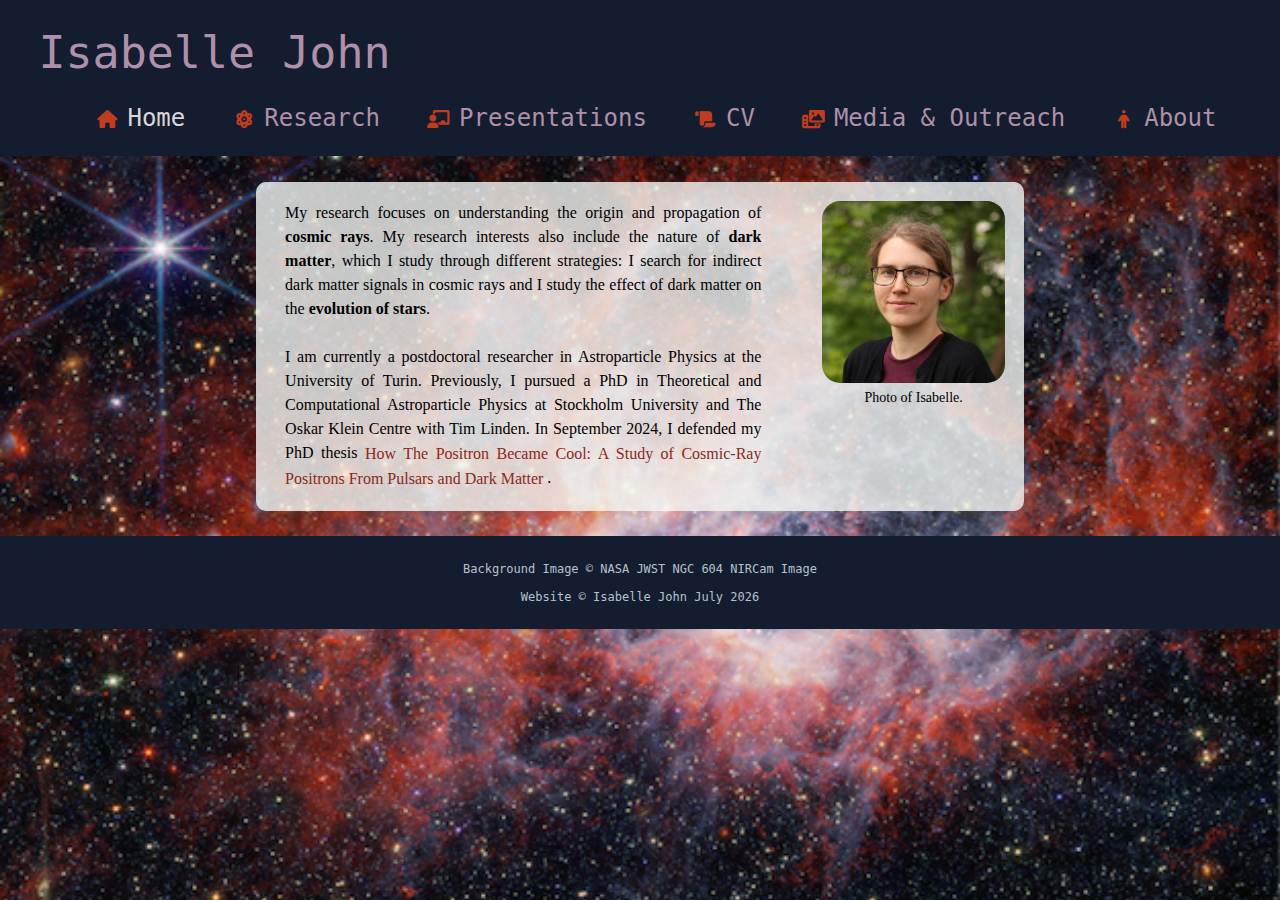
<file: index.html>
<!DOCTYPE html>
<html lang="en">

<head>
    <!-- Google tag (gtag.js) -->
    <script async src="https://www.googletagmanager.com/gtag/js?id=G-CSQRXTN7TE"></script>
    <script>
      window.dataLayer = window.dataLayer || [];
      function gtag(){dataLayer.push(arguments);}
      gtag('js', new Date());

      gtag('config', 'G-CSQRXTN7TE');
    </script>

    <meta charset="utf-8">
    <meta http-equiv="X-UA-Compatible" content="IE=edge">
    <meta name="viewport" content="width=device-width, initial-scale=1.0">
    <title>Isabelle John</title>

    <link rel="stylesheet" href="https://cdnjs.cloudflare.com/ajax/libs/font-awesome/6.0.0-beta3/css/all.min.css">
    <link rel="stylesheet" href="css/style.css">
</head>

<body>

    <header>
        <div>
            <a href="index.html"><h1>Isabelle John</h1></a>

            <div class="topnav" id="myTopnav" style="margin: 10px; text-align: center;">

                <a href="index.html" class="link_header">
                    <i class="fa_header_this_site fa-house fa-fw"></i>
                    <span class="text_this_site">Home</span>
                </a>

                <a href="research.html" class="link_header">
                    <i class="fa_header fa-atom fa-fw"></i>
                    <span class="text">Research</span>
                </a>

                <a href="presentations.html" class="link_header">
                    <i class="fa_header fa-chalkboard-teacher fa-fw"></i>
                    <span class="text">Presentations</span>
                </a>

                <a href="cv.html" class="link_header">
                    <i class="fa_header fa-scroll fa-fw"></i>
                    <span class="text">CV</span>
                </a>

                <a href="media_outreach.html" class="link_header">
                    <i class="fa_header fa-photo-film fa-fw"></i>
                    <span class="text">Media & Outreach</span>
                </a>

                <a href="about.html" class="link_header">
                    <i class="fa_header fa-person fa-fw"></i>
                    <span class="text">About</span>
                </a>

                <a href="javascript:void(0);" class="icon" onclick="myFunction()">
                    <i class="fa_header fa-bars fa-fw" style="font-size: 25px"></i>
                </a>

        </div>
    </header>

    <section class="section_index">

        <div class="flexcontainer_index">

            <div class="flexcontainer_index_item">
                <p>

                    <!-- Hi! I am Isabelle and this is my website. So far it is quite ugly and has no real content. I have to learn HTML and CSS first. -->

                    My research focuses on understanding the origin and propagation of <b>cosmic rays</b>.
                    My research interests also include the nature of <b>dark matter</b>,
                    which I study through different strategies: I search 
                    for indirect dark matter signals in cosmic rays and I study the effect of dark matter
                    on the <b>evolution of stars</b>.

                    <br><br>

                    I am currently a postdoctoral researcher in Astroparticle Physics at the University of Turin.

                    Previously, I pursued a PhD in Theoretical and Computational Astroparticle Physics
                    at Stockholm University and The Oskar Klein Centre with Tim Linden. In September 2024, I defended my
                    PhD thesis
                    <a class="link_text" href="https://isabellejohn.github.io/research.html#phd_thesis">
                        How The Positron Became Cool: A Study of Cosmic-Ray Positrons From Pulsars and Dark Matter
                    </a>.
                </p>
            </div>

            <div class="flexcontainer_index_figure">
                <figure>
                    <img class="img_isabelle"
                        src="images/isabelle.JPG"
                        title="Photo of Isabelle.">
                    <figcaption style="font-size: 14px; text-align: center;">
                        Photo of Isabelle.
                    </figcaption>
                </figure>
            </div>
    </section>



    <footer>
        <div>
            Background Image &copy NASA JWST NGC 604 NIRCam Image
            <br><br>
            Website &copy; <span id="copyright-date"></span>
        </div>

        <script>
            document.addEventListener('DOMContentLoaded', function() {
                var currentDate = new Date();
                var year = currentDate.getFullYear();
                var months = ["January", "February", "March", "April", "May", "June", "July", "August", "September", "October", "November", "December"];
                var month = months[currentDate.getMonth()];
                document.getElementById('copyright-date').textContent = `Isabelle John ${month} ${year}`;
            });
        </script>

        <script>
            function myFunction() {
              var x = document.getElementById("myTopnav");
              if (x.className === "topnav") {
                x.className += " responsive";
              } else {
                x.className = "topnav";
              }
            }
        </script>
    </footer>

</body>
</html>
</file>
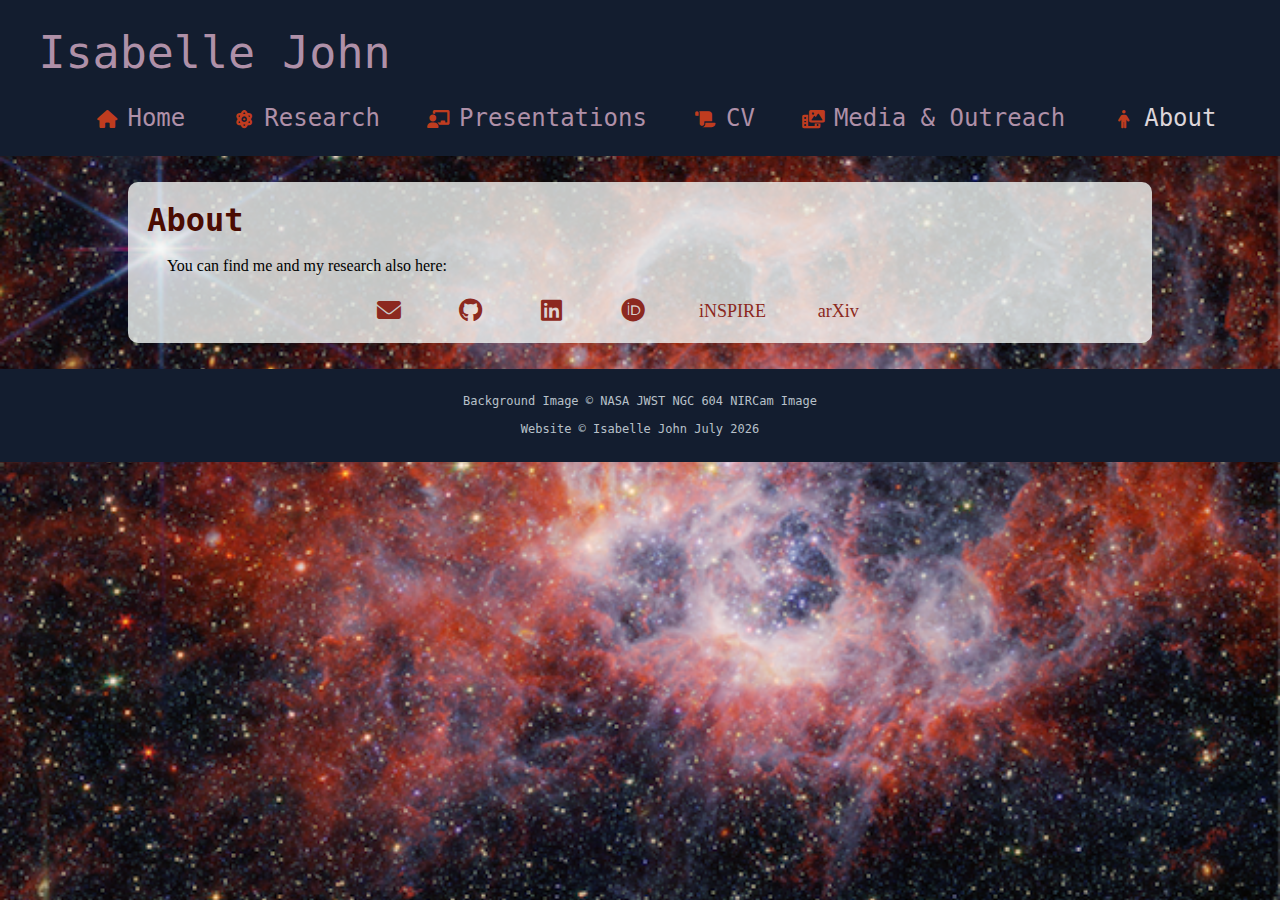
<file: about.html>
<!DOCTYPE html>
<html lang="en">

<head>
    <!-- Google tag (gtag.js) -->
    <script async src="https://www.googletagmanager.com/gtag/js?id=G-CSQRXTN7TE"></script>
    <script>
      window.dataLayer = window.dataLayer || [];
      function gtag(){dataLayer.push(arguments);}
      gtag('js', new Date());

      gtag('config', 'G-CSQRXTN7TE');
    </script>

    <meta charset="utf-8">
    <meta http-equiv="X-UA-Compatible" content="IE=edge">
    <meta name="viewport" content="width=device-width, initial-scale=1.0">
    <title>Isabelle John</title>

    <link rel="stylesheet" href="https://cdnjs.cloudflare.com/ajax/libs/font-awesome/6.0.0-beta3/css/all.min.css">
    <link rel="stylesheet" href="css/style.css">
</head>



<body>
    <header>
        <div>
            <a href="index.html"><h1>Isabelle John</h1></a>

            <div class="topnav" id="myTopnav" style="margin: 10px; text-align: center;">
                <a href="index.html" class="link_header">
                    <i class="fa_header_this_site fa-house fa-fw"></i>
                    <span class="text">Home</span>
                </a>

                <a href="research.html" class="link_header">
                    <i class="fa_header fa-atom fa-fw "></i>
                    <span class="text">Research</span>
                </a>

                <a href="presentations.html" class="link_header">
                    <i class="fa_header fa-chalkboard-teacher fa-fw"></i>
                    <span class="text">Presentations</span>
                </a>

                <a href="cv.html" class="link_header">
                    <i class="fa_header fa-scroll fa-fw"></i>
                    <span class="text">CV</span>
                </a>

                <a href="media_outreach.html" class="link_header">
                    <i class="fa_header fa-photo-film fa-fw"></i>
                    <span class="text">Media & Outreach</span>
                </a>

                <a href="about.html" class="link_header">
                    <i class="fa_header fa-person fa-fw"></i>
                    <span class="text_this_site">About</span>
                </a>

                <a href="javascript:void(0);" class="icon" onclick="myFunction()">
                    <i class="fa_header fa-bars" style="font-size: 25px"></i>
                </a>

            </div>
        </div>
    </header>


    <section>
        <h2>About</h2>

        <p style="margin-bottom: 20px;">
            You can find me and my research also here:
        </p>

        <p style="text-align: center;">

            <a href="mailto:none" target="_blank">
                <i class="fa_about fa fa-envelope fa-fw" style="margin-right: 5%"></i>
            </a>

            <a href="https://github.com/IsabelleJohn" target="_blank">
                <i class="fa_about fa-brands fa-github fa-fw" style="margin-right: 5%"></i>
            </a>

            <a href="https://www.linkedin.com/in/isabelle-john" target="_blank">
                <i class="fa_about fa-brands fa-linkedin fa-fw" style="margin-right: 5%"></i>
            </a>

            <a href="https://orcid.org/0000-0003-2550-7038" target="_blank">
                <i class="fa_about fab fa-orcid fa-fw" style="margin-right: 5%"></i>
            </a>

            <a href="http://inspirehep.net/author/profile/Isabelle.John.1"
               target="_blank"
               class="link1"
               style="margin-right: 5%">
               iNSPIRE
           </a>

            <a href="https://arxiv.org/search/?searchtype=author&query=John%2C+I"
               target="_blank"
               class="link1"
               style="margin-right: 5%">
               arXiv
           </a>

        </p>

    </section>



    <footer>
        <div>
            Background Image &copy NASA JWST NGC 604 NIRCam Image
            <br><br>
            Website &copy; <span id="copyright-date"></span>
        </div>

        <script>
            document.addEventListener('DOMContentLoaded', function() {
                var currentDate = new Date();
                var year = currentDate.getFullYear();
                var months = ["January", "February", "March", "April", "May", "June", "July", "August", "September", "October", "November", "December"];
                var month = months[currentDate.getMonth()];
                document.getElementById('copyright-date').textContent = `Isabelle John ${month} ${year}`;
            });
        </script>

        <script>
            function myFunction() {
              var x = document.getElementById("myTopnav");
              if (x.className === "topnav") {
                x.className += " responsive";
              } else {
                x.className = "topnav";
              }
            }
        </script>
    </footer>


</body>
</html>
</file>
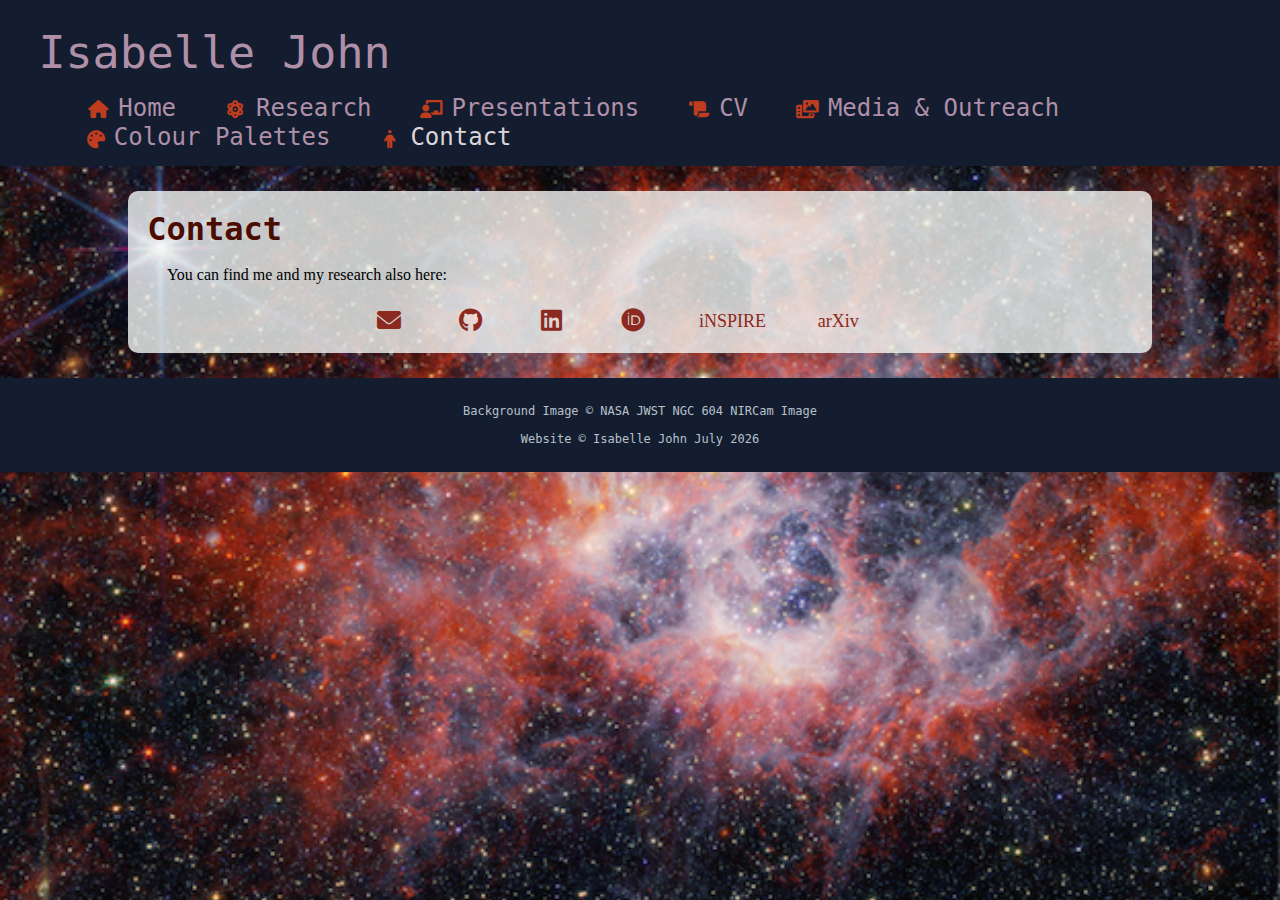
<file: contact.html>
<!DOCTYPE html>
<html lang="en">

<head>
    <!-- Google tag (gtag.js) -->
    <script async src="https://www.googletagmanager.com/gtag/js?id=G-CSQRXTN7TE"></script>
    <script>
      window.dataLayer = window.dataLayer || [];
      function gtag(){dataLayer.push(arguments);}
      gtag('js', new Date());

      gtag('config', 'G-CSQRXTN7TE');
    </script>

    <meta charset="utf-8">
    <meta http-equiv="X-UA-Compatible" content="IE=edge">
    <meta name="viewport" content="width=device-width, initial-scale=1.0">
    <title>Isabelle John</title>

    <link rel="stylesheet" href="https://cdnjs.cloudflare.com/ajax/libs/font-awesome/6.0.0-beta3/css/all.min.css">
    <link rel="stylesheet" href="css/style.css">
</head>



<body>
    <header>
        <div>
            <a href="index.html"><h1>Isabelle John</h1></a>

            <div class="topnav" id="myTopnav">
                <a href="index.html" class="link_header">
                    <i class="fa_header_this_site fa-house fa-fw"></i>
                    <span class="text">Home</span>
                </a>

                <a href="research.html" class="link_header">
                    <i class="fa_header fa-atom fa-fw "></i>
                    <span class="text">Research</span>
                </a>

                <a href="presentations.html" class="link_header">
                    <i class="fa_header fa-chalkboard-teacher fa-fw"></i>
                    <span class="text">Presentations</span>
                </a>

                <a href="cv.html" class="link_header">
                    <i class="fa_header fa-scroll fa-fw"></i>
                    <span class="text">CV</span>
                </a>

                <a href="media_outreach.html" class="link_header">
                    <i class="fa_header fa-photo-film fa-fw"></i>
                    <span class="text">Media & Outreach</span>
                </a>

                <a href="colors.html" class="link_header">
                    <i class="fa_header fa-solid fa-palette"></i>
                    <span class="text">Colour Palettes</span>
                </a>

                <a href="contact.html" class="link_header">
                    <i class="fa_header fa-person fa-fw"></i>
                    <span class="text_this_site">Contact</span>
                </a>

                <a href="javascript:void(0);" class="icon" onclick="myFunction()">
                    <i class="fa_header fa-bars" style="font-size: 25px"></i>
                </a>

            </div>
        </div>
    </header>


    <section>
        <h2>Contact</h2>

        <p style="margin-bottom: 20px;">
            You can find me and my research also here:
        </p>

        <p style="text-align: center;">

            <a href="mailto:isabelle.john@unito.it" target="_blank">
                <i class="fa_about fa fa-envelope fa-fw" style="margin-right: 5%"></i>
            </a>

            <a href="https://github.com/IsabelleJohn" target="_blank">
                <i class="fa_about fa-brands fa-github fa-fw" style="margin-right: 5%"></i>
            </a>

            <a href="https://www.linkedin.com/in/isabelle-john" target="_blank">
                <i class="fa_about fa-brands fa-linkedin fa-fw" style="margin-right: 5%"></i>
            </a>

            <a href="https://orcid.org/0000-0003-2550-7038" target="_blank">
                <i class="fa_about fab fa-orcid fa-fw" style="margin-right: 5%"></i>
            </a>

            <a href="http://inspirehep.net/author/profile/Isabelle.John.1"
               target="_blank"
               class="link1"
               style="margin-right: 5%">
               iNSPIRE
           </a>

            <a href="https://arxiv.org/search/?searchtype=author&query=John%2C+I"
               target="_blank"
               class="link1"
               style="margin-right: 5%">
               arXiv
           </a>

        </p>

    </section>



    <footer>
        <div>
            Background Image &copy NASA JWST NGC 604 NIRCam Image
            <br><br>
            Website &copy; <span id="copyright-date"></span>
        </div>

        <script>
            document.addEventListener('DOMContentLoaded', function() {
                var currentDate = new Date();
                var year = currentDate.getFullYear();
                var months = ["January", "February", "March", "April", "May", "June", "July", "August", "September", "October", "November", "December"];
                var month = months[currentDate.getMonth()];
                document.getElementById('copyright-date').textContent = `Isabelle John ${month} ${year}`;
            });
        </script>

        <script>
            function myFunction() {
              var x = document.getElementById("myTopnav");
              if (x.className === "topnav") {
                x.className += " responsive";
              } else {
                x.className = "topnav";
              }
            }
        </script>
    </footer>


</body>
</html>
</file>
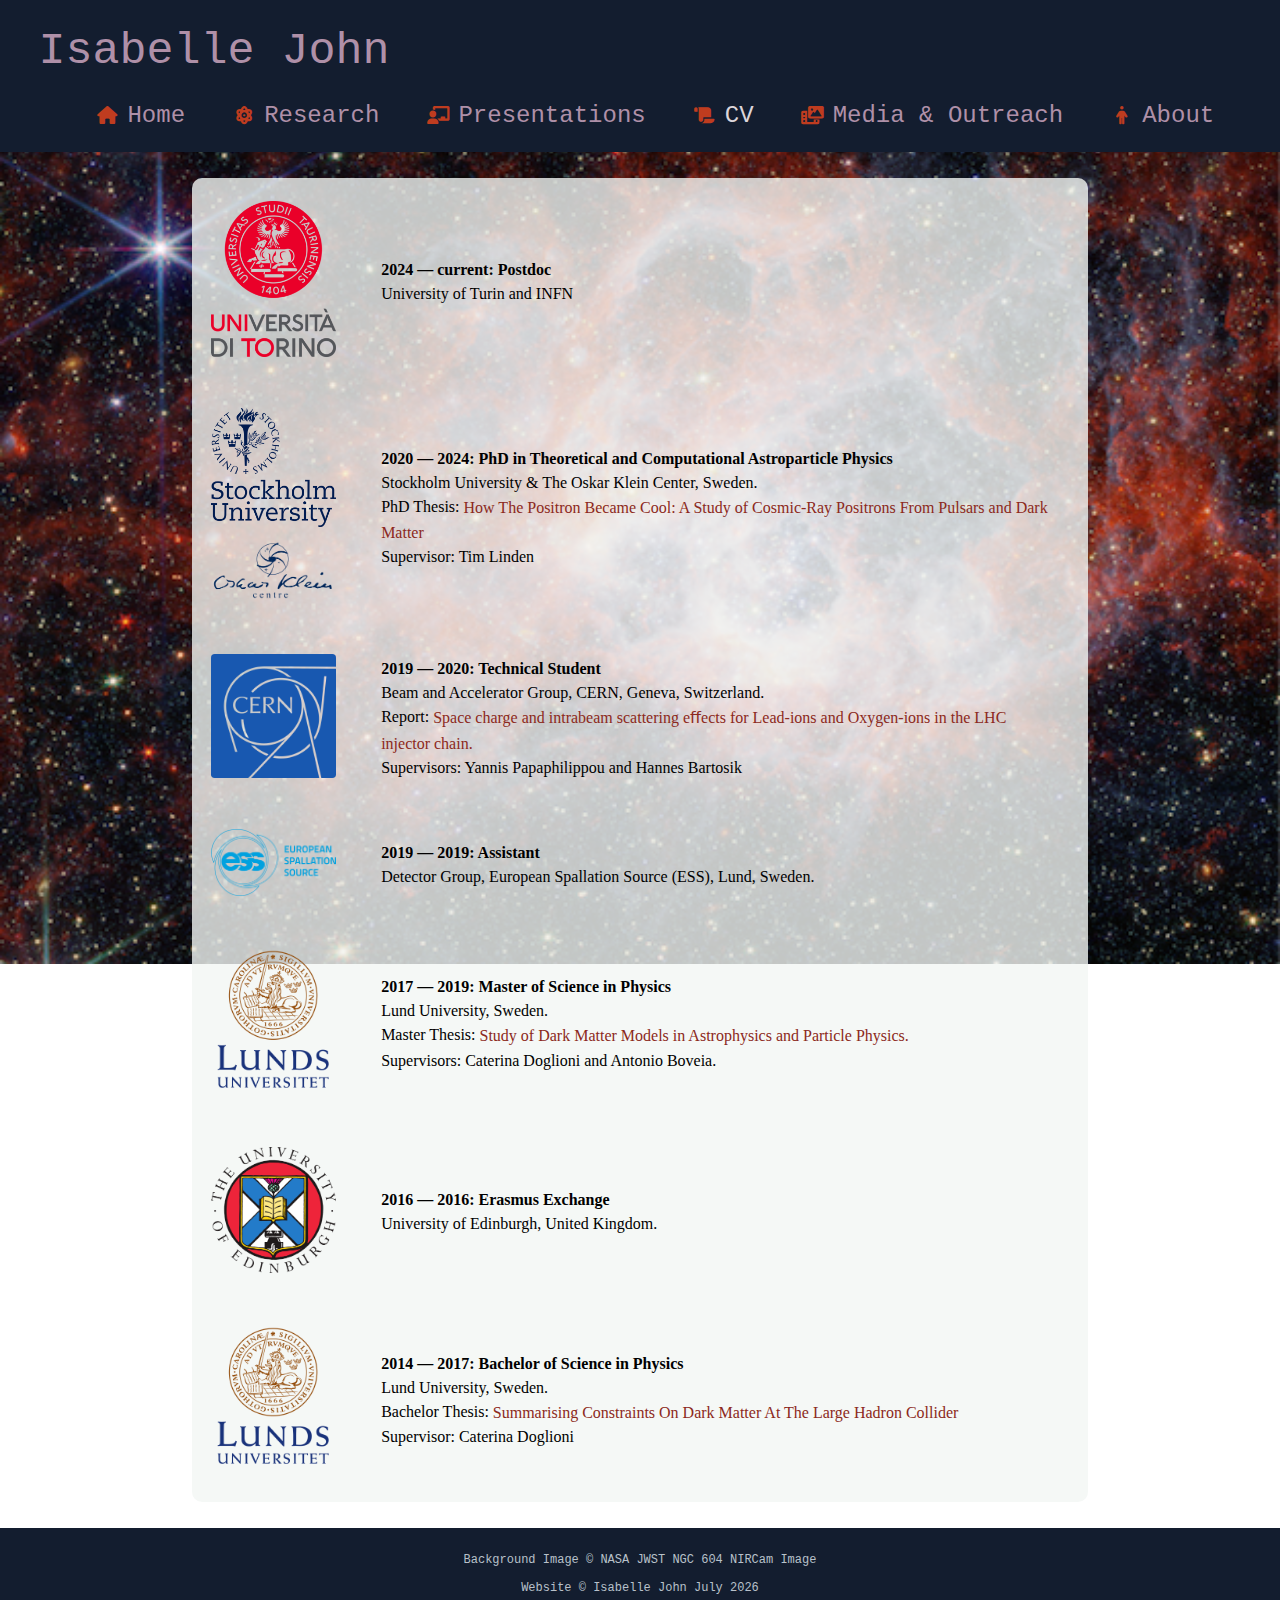
<file: cv.html>
<!DOCTYPE html>
<html lang="en">

<head>
    <!-- Google tag (gtag.js) -->
    <script async src="https://www.googletagmanager.com/gtag/js?id=G-CSQRXTN7TE"></script>
    <script>
      window.dataLayer = window.dataLayer || [];
      function gtag(){dataLayer.push(arguments);}
      gtag('js', new Date());

      gtag('config', 'G-CSQRXTN7TE');
    </script>

    <meta charset="utf-8">
    <meta http-equiv="X-UA-Compatible" content="IE=edge">
    <meta name="viewport" content="width=device-width, initial-scale=1.0">
    <title>Isabelle John</title>

    <link rel="stylesheet" href="https://cdnjs.cloudflare.com/ajax/libs/font-awesome/6.0.0-beta3/css/all.min.css">
    <link rel="stylesheet" href="css/style.css">
</head>

<body>
    <header>
        <div>
            <a href="index.html"><h1>Isabelle John</h1></a>

            <div class="topnav" id="myTopnav" style="margin: 10px; text-align: center;">
                <a href="index.html" class="link_header">
                    <i class="fa_header_this_site fa-house fa-fw"></i>
                    <span class="text">Home</span>
                </a>

                <a href="research.html" class="link_header">
                    <i class="fa_header fa-atom fa-fw "></i>
                    <span class="text">Research</span>
                </a>

                <a href="presentations.html" class="link_header">
                    <i class="fa_header fa-chalkboard-teacher fa-fw"></i>
                    <span class="text">Presentations</span>
                </a>

                <a href="cv.html" class="link_header">
                    <i class="fa_header fa-scroll fa-fw"></i>
                    <span class="text_this_site">CV</span>
                </a>

                <a href="media_outreach.html" class="link_header">
                    <i class="fa_header fa-photo-film fa-fw"></i>
                    <span class="text">Media & Outreach</span>
                </a>

                <a href="about.html" class="link_header">
                    <i class="fa_header fa-person fa-fw"></i>
                    <span class="text">About</span>
                </a>

                <a href="javascript:void(0);" class="icon" onclick="myFunction()">
                    <i class="fa_header fa-bars" style="font-size: 25px"></i>
                </a>

            </div>
        </div>
    </header>


    <section class="section_cv">
        <!-- <h2>CV</h2>

        <p>
            In the future, you can find my past here.
        </p>

        <br>
        <hr>
        <br> -->


        <div class="container_cv">
            <div>
                <a class="link3" href="https://en.unito.it/" target="_blank" >
                    <img src="logos/University_of_Turin_Sigil.png"
                        title="Logo."
                        class="img_logo">
                </a>
            </div>

            <div>
                <p class="p_list">
                    <span style="font-weight:bold">
                        2024 &#151; current: Postdoc
                    </span>
                    <br>
                    University of Turin and INFN
                    <!-- <br>
                    Supervisor: Alessandro Cuoco -->
                </p>
            </div>
        </div>


        <br><br>


        <div class="container_cv">
            <div>
                <a class="link3" href="https://www.su.se/english/" target="_blank" >
                    <img src="logos/Stockholms_Universitet_logo.png"
                        title="Logo."
                        class="img_logo">
                </a>

                <br>
                <a class="link3" href="https://www.okc.albanova.se/" target="_blank" >
                    <img src="logos/OKClogo_blue.png"
                        title="Logo."
                        class="img_logo">
                </a>
            </div>

            <div>
                <p class="p_list">
                    <span style="font-weight:bold">
                        2020 &#151; 2024: PhD in Theoretical and Computational Astroparticle Physics
                    </span>
                    <br>
                    Stockholm University & The Oskar Klein Center, Sweden.
                    <br>
                    PhD Thesis:
                    <a class="link_text" href="https://isabellejohn.github.io/research.html#phd_thesis">
                        How The Positron Became Cool: A Study of Cosmic-Ray Positrons From Pulsars and Dark Matter
                    </a>
                    <br>
                    Supervisor: Tim Linden
                </p>
            </div>
        </div>

        <br><br>

        <div class="container_cv">
            <div>
                <a class="link3" href="https://home.cern/" target="_blank" >
                    <img src="logos/CERN_logo.png"
                        title="Logo."
                        class="img_logo">
                </a>
            </div>

            <div>
                <p class="p_list">
                    <span style="font-weight:bold">
                        2019 &#151; 2020: Technical Student
                    </span>
                    <br>
                    Beam and Accelerator Group, CERN, Geneva, Switzerland.
                    <br>
                    Report:
                    <a class="link_text" href="https://cds.cern.ch/record/2749453?ln=en">
                        Space charge and intrabeam scattering eﬀects for Lead-ions and Oxygen-ions in the LHC injector chain.
                    </a>
                    <br>
                    Supervisors: Yannis Papaphilippou and Hannes Bartosik
                </p>
            </div>
        </div>

        <br><br>

        <div class="container_cv">
            <div>
                <a class="link3" href="https://europeanspallationsource.se" target="_blank" >
                    <img src="logos/ESS_logo.png"
                        title="Logo."
                        class="img_logo">
                </a>
            </div>

            <div>
                <p class="p_list">
                    <span style="font-weight:bold">
                        2019 &#151; 2019: Assistant
                    </span>
                    <br>
                    Detector Group, European Spallation Source (ESS), Lund, Sweden.
                    <!-- <br> -->
                    <!-- Supervisors: Richard Hall-Wilton and Ramsey Al Jebali -->
                </p>
            </div>
        </div>

        <br><br>

        <div class="container_cv">
            <div>
                <a class="link3" href="https://www.lunduniversity.lu.se/" target="_blank" >
                    <img src="logos/LUlogo.png"
                        title="Logo."
                        class="img_logo">
                </a>

            </div>

            <div>
                <p class="p_list">
                    <span style="font-weight:bold">
                        2017 &#151; 2019: Master of Science in Physics
                    </span>
                    <br>
                    Lund University, Sweden.
                    <br>
                    Master Thesis:
                    <a class="link_text" href="https://isabellejohn.github.io/research.html#master_thesis">
                        Study of Dark Matter Models in Astrophysics and Particle Physics.
                    </a>
                    <br>
                    Supervisors: Caterina Doglioni and Antonio Boveia.
                </p>
            </div>
        </div>

        <br><br>

        <div class="container_cv">
            <div>
                <a class="link3" href="https://www.ed.ac.uk/" target="_blank" >
                    <img src="logos/U_Edinburgh_logo.png"
                        title="Logo."
                        class="img_logo">
                </a>

            </div>

            <div>
                <p class="p_list">
                    <span style="font-weight:bold">
                        2016 &#151; 2016: Erasmus Exchange
                    </span>
                    <br>
                    University of Edinburgh, United Kingdom.
                </p>
            </div>
        </div>

        <br><br>

        <div class="container_cv">
            <div>
                <a class="link3" href="https://www.lunduniversity.lu.se/" target="_blank" >
                    <img src="logos/LUlogo.png"
                        title="Logo."
                        class="img_logo">
                </a>
            </div>

            <div>
                <p class="p_list">
                    <span style="font-weight:bold">
                        2014 &#151; 2017: Bachelor of Science in Physics
                    </span>
                    <br>
                    Lund University, Sweden.
                    <br>
                    Bachelor Thesis:
                    <a class="link_text" href="https://isabellejohn.github.io/research.html#bachelor_thesis">
                        Summarising Constraints On Dark Matter At The Large Hadron Collider
                    </a>
                    <br>
                    Supervisor: Caterina Doglioni
                </p>
            </div>
        </div>

    </section>


    <footer>
        <div>
            Background Image &copy NASA JWST NGC 604 NIRCam Image
            <br><br>
            Website &copy; <span id="copyright-date"></span>
        </div>

        <script>
            document.addEventListener('DOMContentLoaded', function() {
                var currentDate = new Date();
                var year = currentDate.getFullYear();
                var months = ["January", "February", "March", "April", "May", "June", "July", "August", "September", "October", "November", "December"];
                var month = months[currentDate.getMonth()];
                document.getElementById('copyright-date').textContent = `Isabelle John ${month} ${year}`;
            });
        </script>

        <script>
            function myFunction() {
              var x = document.getElementById("myTopnav");
              if (x.className === "topnav") {
                x.className += " responsive";
              } else {
                x.className = "topnav";
              }
            }
        </script>
    </footer>


</body>

</html>
</file>
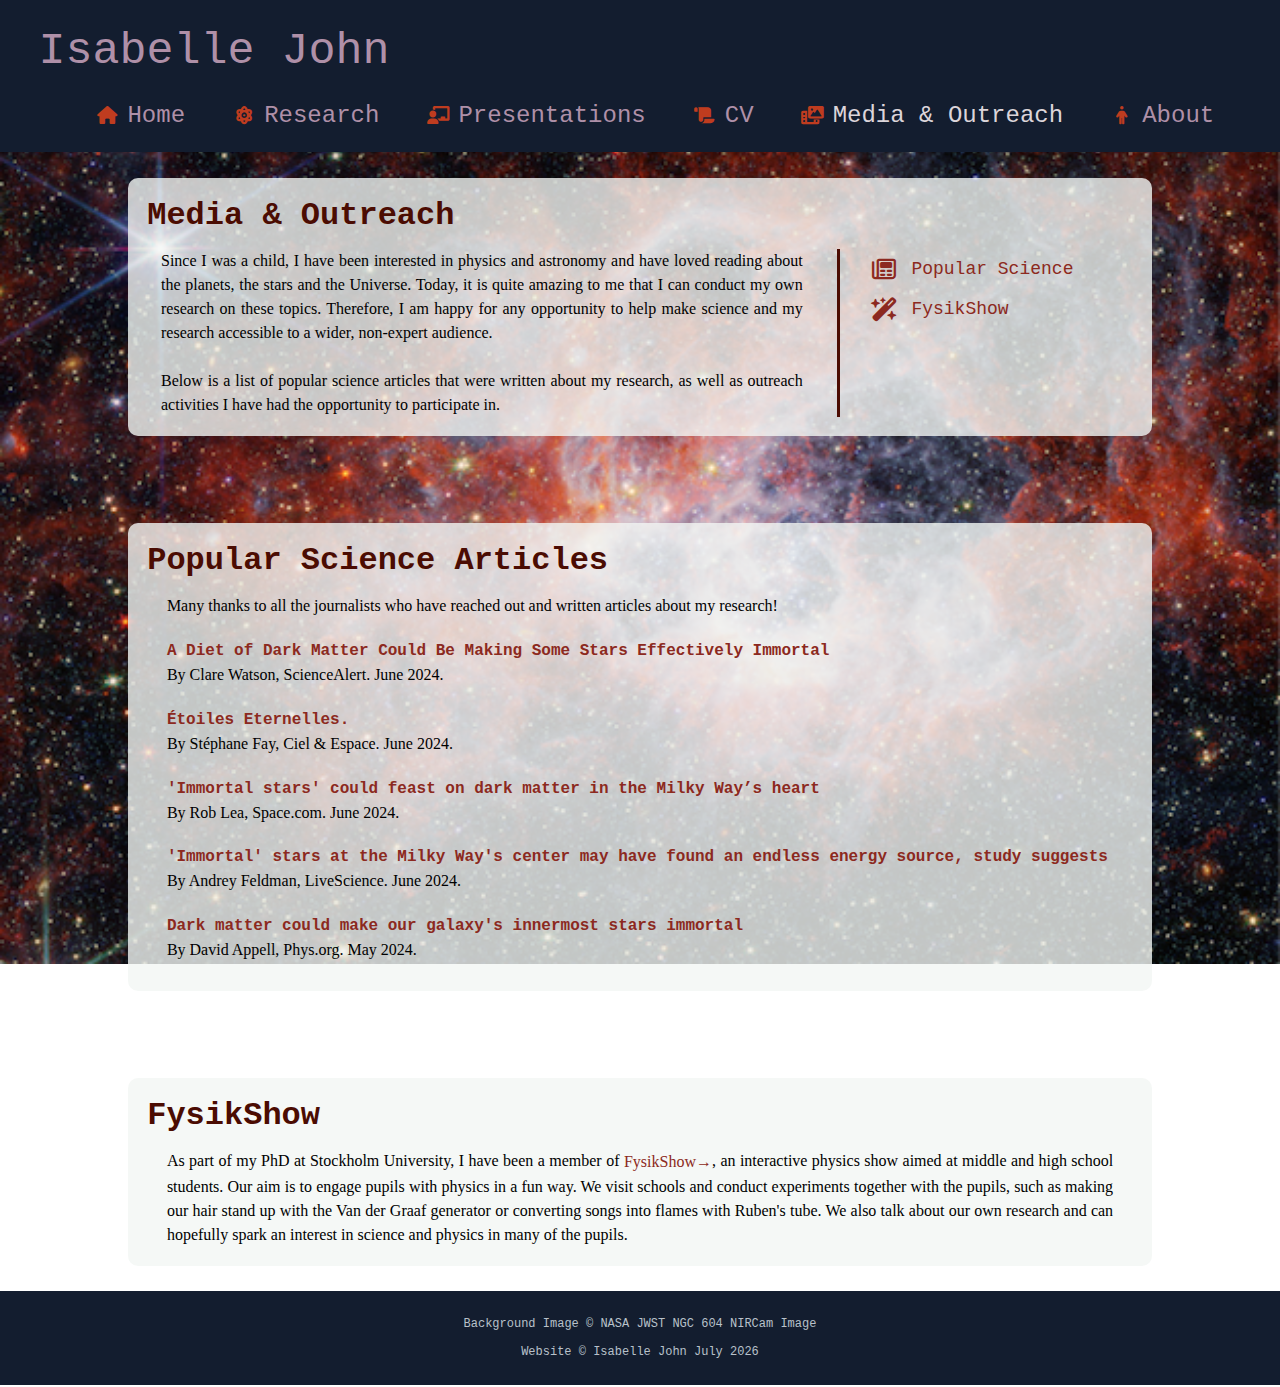
<file: media_outreach.html>
<!DOCTYPE html>
<html lang="en">

<head>
    <!-- Google tag (gtag.js) -->
    <script async src="https://www.googletagmanager.com/gtag/js?id=G-CSQRXTN7TE"></script>
    <script>
      window.dataLayer = window.dataLayer || [];
      function gtag(){dataLayer.push(arguments);}
      gtag('js', new Date());

      gtag('config', 'G-CSQRXTN7TE');
    </script>

    <meta charset="utf-8">
    <meta http-equiv="X-UA-Compatible" content="IE=edge">
    <meta name="viewport" content="width=device-width, initial-scale=1.0">
    <title>Isabelle John</title>

    <link rel="stylesheet" href="https://cdnjs.cloudflare.com/ajax/libs/font-awesome/6.0.0-beta3/css/all.min.css">
    <link rel="stylesheet" href="css/style.css">
</head>

<body>
    <header>
        <div>
            <a href="index.html"><h1>Isabelle John</h1></a>

            <div class="topnav" id="myTopnav" style="margin: 10px; text-align: center;">
                <a href="index.html" class="link_header">
                    <i class="fa_header_this_site fa-house fa-fw"></i>
                    <span class="text">Home</span>
                </a>

                <a href="research.html" class="link_header">
                    <i class="fa_header fa-atom fa-fw "></i>
                    <span class="text">Research</span>
                </a>

                <a href="presentations.html" class="link_header">
                    <i class="fa_header fa-chalkboard-teacher fa-fw"></i>
                    <span class="text">Presentations</span>
                </a>

                <a href="cv.html" class="link_header">
                    <i class="fa_header fa-scroll fa-fw"></i>
                    <span class="text">CV</span>
                </a>

                <a href="media_outreach.html" class="link_header">
                    <i class="fa_header fa-photo-film fa-fw"></i>
                    <span class="text_this_site">Media & Outreach</span>
                </a>

                <a href="about.html" class="link_header">
                    <i class="fa_header fa-person fa-fw"></i>
                    <span class="text">About</span>
                </a>

                <a href="javascript:void(0);" class="icon" onclick="myFunction()">
                    <i class="fa_header fa-bars" style="font-size: 25px"></i>
                </a>

            </div>
        </div>
    </header>


        <section>
            <h2>Media & Outreach</h2>

            <div class="flexcontainer2">

                <div class="columns_wide">
                    <p class="p_wide">
                        Since I was a child, I have been interested in physics and astronomy and have loved reading
                        about the planets, the stars and the Universe.

                        Today, it is quite amazing to me that I can conduct my own research on these topics.

                        Therefore, I am happy for any opportunity to help make science and my research
                        accessible to a wider, non-expert audience.
                        <br><br>
                        Below is a list of popular science articles that were written about my research, as well as
                        outreach activities I have had the opportunity to participate in.
                    </p>
                </div>


                <div class="columns_narrow">
                    <!-- sidebar -->
                    <p class="p_narrow">
                        <i class="fa fa-newspaper fa-fw" ></i>
                        <a class="link1" href="#popular_science">Popular Science</a>
                        <br>
                        <i class="fa fa-magic-wand-sparkles fa-fw" ></i>
                        <a class="link1" href="#FysikShow">FysikShow</a>
                    </p>
                </div>
            </div>
        </section>

        <br><br>

        <section>
            <h2 id="popular_science"> Popular Science Articles</h2>

            <p style="margin-bottom:10px;">
                Many thanks to all the journalists who have reached out and written articles about my research!
            </p>



            <p class="p_list">
                <a class="link3" target="_blank" href="https://www.sciencealert.com/a-diet-of-dark-matter-could-be-making-some-stars-effectively-immortal">
                    <span style="font-weight:bold">A Diet of Dark Matter Could Be Making Some Stars Effectively Immortal</span>
                </a>
                <br>
                By Clare Watson, ScienceAlert. June 2024.
            </p>


            <p class="p_list">
                <a class="link3" target="_blank" href="https://www.cieletespace.fr/">
                    <span style="font-weight:bold">&Eacute;toiles Eternelles.</span>
                </a>
                <br>
                By Stéphane Fay, Ciel & Espace. June 2024.
            </p>

            <p class="p_list">
                <a class="link3" target="_blank" href="https://www.space.com/immortal-stars-dark-matter-milky-way">
                    <span style="font-weight:bold">'Immortal stars' could feast on dark matter in the Milky Way’s heart</span>
                </a>
                <br>
                By Rob Lea, Space.com. June 2024.
            </p>

            <p class="p_list">
                <a class="link3" target="_blank" href="https://www.livescience.com/physics-mathematics/dark-matter/immortal-stars-at-the-milky-ways-center-may-have-found-an-endless-energy-source-study-suggests">
                    <span style="font-weight:bold">'Immortal' stars at the Milky Way's center may have found an endless energy source, study suggests</span>
                </a>
                <br>
                By Andrey Feldman, LiveScience. June 2024.
            </p>

            <p class="p_list">
                <a class="link3" target="_blank" href="https://phys.org/news/2024-05-dark-galaxy-innermost-stars-immortal.html">
                    <span style="font-weight:bold">Dark matter could make our galaxy's innermost stars immortal</span>
                </a>
                <br>
                By David Appell, Phys.org. May 2024.
            </p>

        </section>

        <br><br>

        <section>
            <h2 id="FysikShow"> FysikShow </h2>

            <p>
                As part of my PhD at Stockholm University, I have been a member of
                <a class="link_text" target="_blank" href="https://www.su.se/fysikum/om-institutionen/samarbeten/v%C3%A4lkommen-till-stockholms-universitets-fysikshow-1.577533">FysikShow→</a>,
                an interactive physics show aimed at middle and high school students.
                Our aim is to engage pupils with physics in a fun way. We visit schools and conduct experiments
                together with the pupils, such as making our hair stand up with the Van der Graaf generator
                or converting songs into flames with Ruben's tube. We also talk about our own research and can
                hopefully spark an interest in science and physics in many of the pupils.
            </p>
        </section>


    <footer>
        <div>
            Background Image &copy NASA JWST NGC 604 NIRCam Image
            <br><br>
            Website &copy; <span id="copyright-date"></span>
        </div>

        <script>
            document.addEventListener('DOMContentLoaded', function() {
                var currentDate = new Date();
                var year = currentDate.getFullYear();
                var months = ["January", "February", "March", "April", "May", "June", "July", "August", "September", "October", "November", "December"];
                var month = months[currentDate.getMonth()];
                document.getElementById('copyright-date').textContent = `Isabelle John ${month} ${year}`;
            });
        </script>

        <script>
            function myFunction() {
              var x = document.getElementById("myTopnav");
              if (x.className === "topnav") {
                x.className += " responsive";
              } else {
                x.className = "topnav";
              }
            }
        </script>
    </footer>


</body>

</html>
</file>
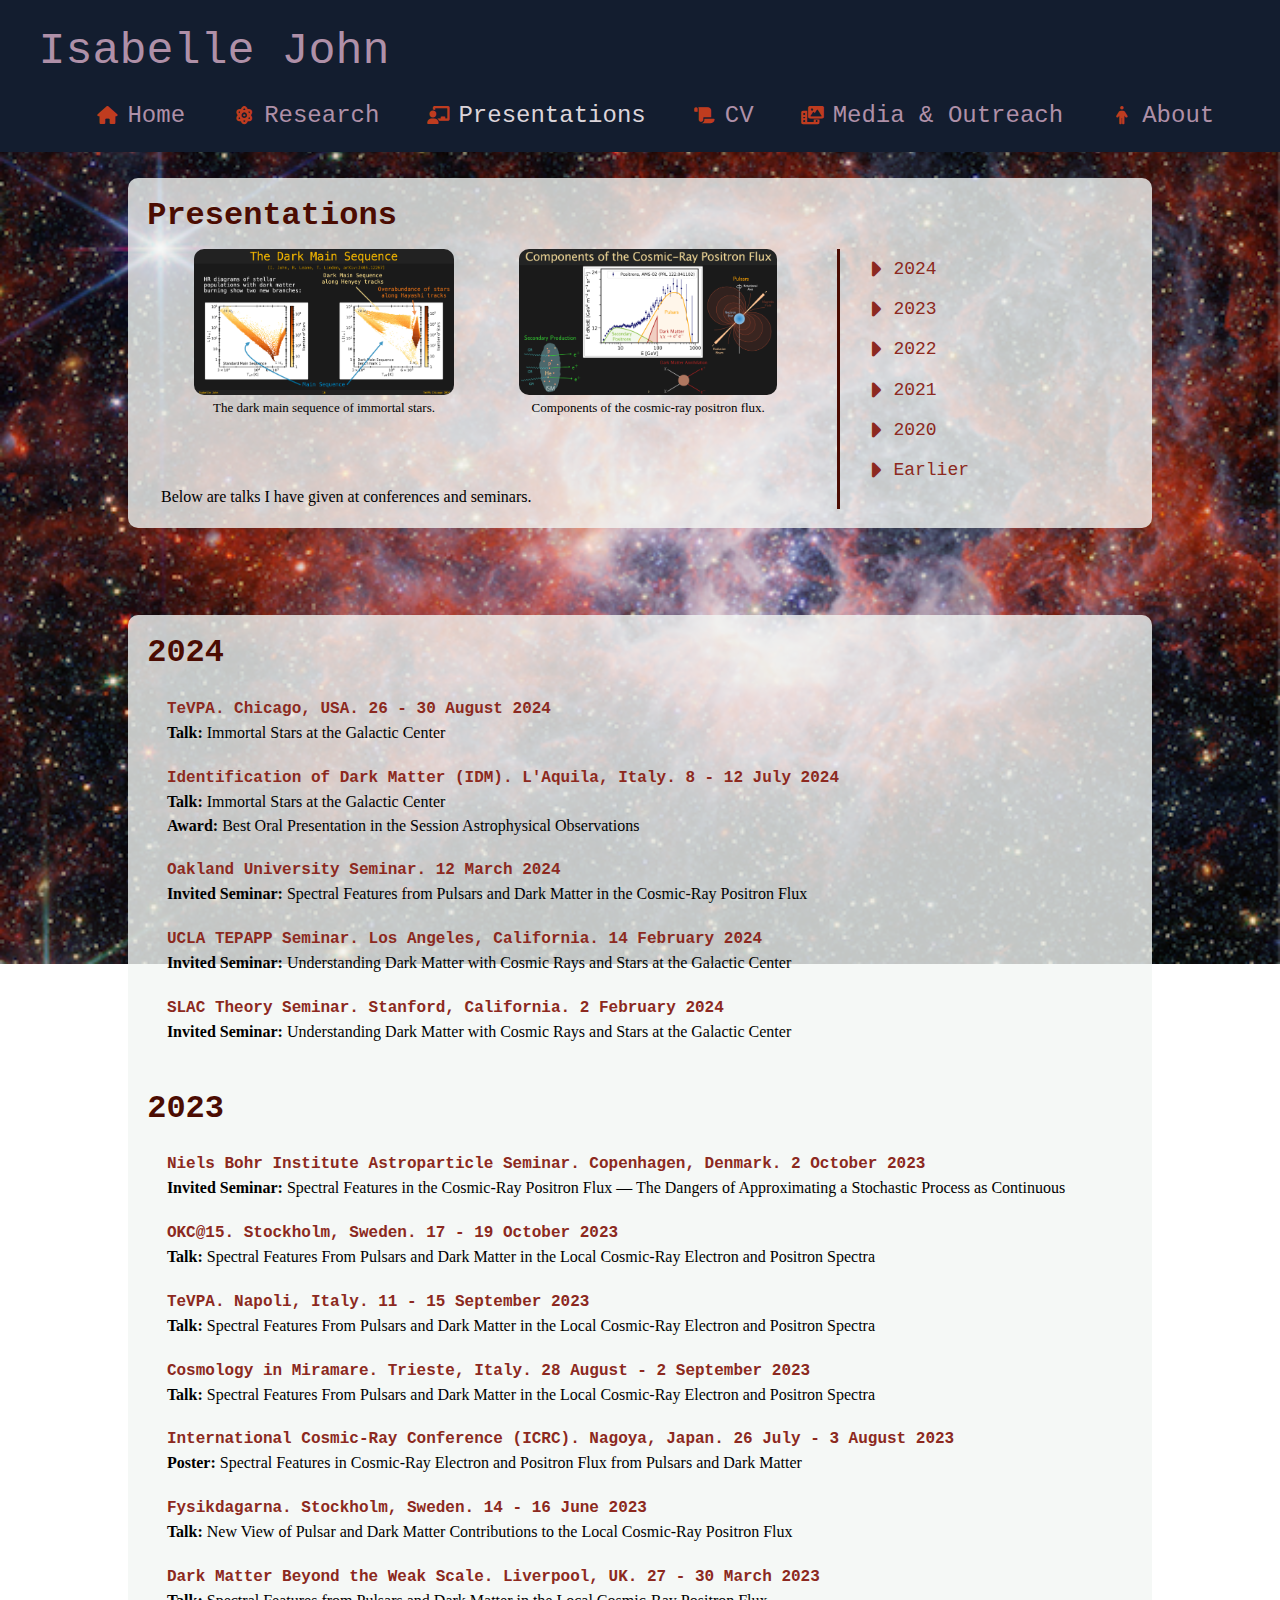
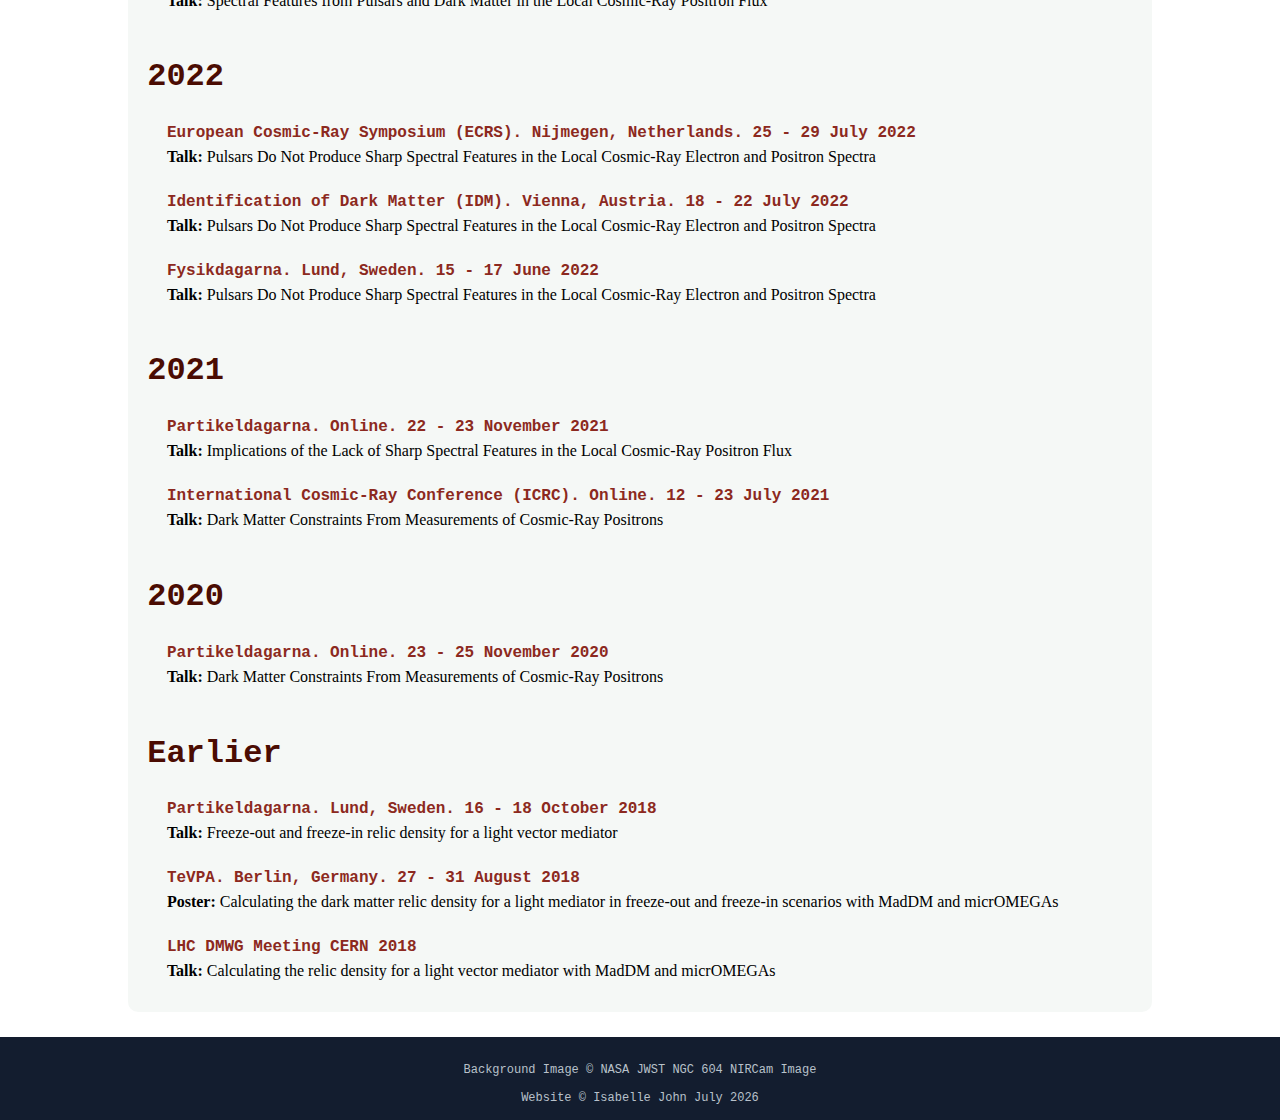
<file: presentations.html>
<!DOCTYPE html>
<html lang="en">

<head>
    <!-- Google tag (gtag.js) -->
    <script async src="https://www.googletagmanager.com/gtag/js?id=G-CSQRXTN7TE"></script>
    <script>
      window.dataLayer = window.dataLayer || [];
      function gtag(){dataLayer.push(arguments);}
      gtag('js', new Date());

      gtag('config', 'G-CSQRXTN7TE');
    </script>

    <meta charset="utf-8">
    <meta http-equiv="X-UA-Compatible" content="IE=edge">
    <meta name="viewport" content="width=device-width, initial-scale=1.0">
    <title>Isabelle John</title>

    <link rel="stylesheet" href="https://cdnjs.cloudflare.com/ajax/libs/font-awesome/6.0.0-beta3/css/all.min.css">
    <link rel="stylesheet" href="css/style.css">
</head>

<body>
    <header>
        <div>
            <a href="index.html"><h1>Isabelle John</h1></a>

            <div class="topnav" id="myTopnav" style="margin: 10px; text-align: center;">
                <a href="index.html" class="link_header">
                    <i class="fa_header_this_site fa-house fa-fw"></i>
                    <span class="text">Home</span>
                </a>

                <a href="research.html" class="link_header">
                    <i class="fa_header fa-atom fa-fw "></i>
                    <span class="text">Research</span>
                </a>

                <a href="presentations.html" class="link_header">
                    <i class="fa_header fa-chalkboard-teacher fa-fw"></i>
                    <span class="text_this_site">Presentations</span>
                </a>

                <a href="cv.html" class="link_header">
                    <i class="fa_header fa-scroll fa-fw"></i>
                    <span class="text">CV</span>
                </a>

                <a href="media_outreach.html" class="link_header">
                    <i class="fa_header fa-photo-film fa-fw"></i>
                    <span class="text">Media & Outreach</span>
                </a>

                <a href="about.html" class="link_header">
                    <i class="fa_header fa-person fa-fw"></i>
                    <span class="text">About</span>
                </a>

                <a href="javascript:void(0);" class="icon" onclick="myFunction()">
                    <i class="fa_header fa-bars" style="font-size: 25px"></i>
                </a>

            </div>
        </div>
    </header>

    <section>
        <h2>Presentations</h2>

        <div class="flexcontainer2">
            <div class="columns_wide">
                <div class="flexcontainer_presentation">
                <!-- <div class="figure-row" style="margin-top: 20px"> -->
                    <figure>
                        <a class="link3" href="https://indico.uchicago.edu/event/427/contributions/1320/attachments/403/615/TeVPA_Chicago_2024.pdf" target="_blank" >
                            <img src="images/slide_dark_main_sequence.JPG"
                                 title="A slide of one of my talks.">
                        </a>
                        <figcaption>
                            The dark main sequence of immortal stars.
                        </figcaption>
                    </figure>

                    <figure>
                        <a class="link3" href="https://agenda.infn.it/event/33457/contributions/205249/attachments/109816/156103/TeVPA_2023.pdf" target="_blank" >
                            <img src="images/slide_positron_flux.jpg"
                                 title="A slide of one of my talks.">
                         </a>
                        <figcaption>
                            Components of the cosmic-ray positron flux.
                        </figcaption>
                    </figure>


                    <!-- <figure>
                        <img src="images/slide_inverse_compton.jpg"
                             title="A slide of one of my talks.">
                        <figcaption>
                            Inverse-Compton scattering is catastrophic.
                        </figcaption>
                    </figure> -->
                </div>

                <br><br>

                <p class="p_wide">
                    Below are talks I have given at conferences and seminars.
                </p>
            </div>


            <div class="columns_narrow">
                <p class="p_narrow">

                    <i class="fa fa-caret-right" ></i>
                    <a class="link1" href="#2024" >2024</a>
                    <br>
                    <i class="fa fa-caret-right" ></i>
                    <a class="link1" href="#2023">2023</a>
                    <br>
                    <i class="fa fa-caret-right" ></i>
                    <a class="link1" href="#2022">2022</a>
                    <br>
                    <i class="fa fa-caret-right" ></i>
                    <a class="link1" href="#2021">2021</a>
                    <br>
                    <i class="fa fa-caret-right" ></i>
                    <a class="link1" href="#2020">2020</a>
                    <br>
                    <i class="fa fa-caret-right" ></i>
                    <a class="link1" href="#Earlier">Earlier</a>
                </p>
            </div>

        </div>
    </section>

    <br><br>

    <section>
        <h2 id="2024">2024</h2>

        <p class="p_list">
            <a class="link3" href="https://indico.uchicago.edu/event/427/contributions/1320/" target="_blank" >
                TeVPA. Chicago, USA. 26 - 30 August 2024
            </a>
            <br>
            <span style="font-weight:bold">Talk:</span> Immortal Stars at the Galactic Center
        </p>

        <p class="p_list">
            <a class="link3" href="https://agenda.infn.it/event/39713/contributions/233479/" target="_blank">
                Identification of Dark Matter (IDM). L'Aquila, Italy. 8 - 12 July 2024
            </a>
            <br>
            <span style="font-weight:bold">Talk:</span> Immortal Stars at the Galactic Center
            <br>
            <span style="font-weight:bold">Award:</span> Best Oral Presentation in the Session Astrophysical Observations
        </p>

        <p class="p_list">
            <span style="font-family: monospace; font-weight: bold; font-size: 16px; color: #8C2920">
                Oakland University Seminar. 12 March 2024
            </span>
            <br>
            <span style="font-weight:bold">Invited Seminar:</span> Spectral Features from Pulsars and Dark Matter in the Cosmic-Ray Positron Flux
        </p>

        <p class="p_list">
            <span style="font-family: monospace; font-weight: bold; font-size: 16px; color: #8C2920">
                UCLA TEPAPP Seminar. Los Angeles, California. 14 February 2024
            </span>
            <br>
            <span style="font-weight:bold">Invited Seminar:</span> Understanding Dark Matter with Cosmic Rays and Stars at the Galactic Center
        </p>

        <p class="p_list">
            <span style="font-family: monospace; font-weight: bold; font-size: 16px; color: #8C2920">
                SLAC Theory Seminar. Stanford, California. 2 February 2024
            </span>
            <br>
            <span style="font-weight:bold">Invited Seminar:</span> Understanding Dark Matter with Cosmic Rays and Stars at the Galactic Center
        </p>


        <br>
        <!-- <hr> -->
        <br>

        <h2 id="2023">2023</h2>

        <p class="p_list">
            <a class="link3" href="https://nbi.ku.dk/english/research/theoretical-particle-physics-and-cosmology/calendar/2023/nbia-astroparticel-seminar-isabelle-john/" target="_blank">
                Niels Bohr Institute Astroparticle Seminar. Copenhagen, Denmark. 2 October 2023
            </a>

            </span>
            <br>
            <span style="font-weight:bold">Invited Seminar:</span> Spectral Features in the Cosmic-Ray Positron Flux &#151; The Dangers of Approximating a Stochastic Process as Continuous
        </p>


        <p class="p_list">
            <a class="link3" href="https://indico.fysik.su.se/event/8274/contributions/13002/" target="_blank">
                OKC@15. Stockholm, Sweden. 17 - 19 October 2023
            </a>
            <br>
            <span style="font-weight:bold">Talk:</span> Spectral Features From Pulsars and Dark Matter in the Local Cosmic-Ray Electron and Positron Spectra
        </p>

        <p class="p_list">
            <a class="link3" href="https://agenda.infn.it/event/33457/contributions/205249/" target="_blank">
                TeVPA. Napoli, Italy. 11 - 15 September 2023
            </a>
            <br>
            <span style="font-weight:bold">Talk:</span> Spectral Features From Pulsars and Dark Matter in the Local Cosmic-Ray Electron and Positron Spectra
        </p>

        <p class="p_list">
            <a class="link3" href="https://indico.cern.ch/event/850500/contributions/5539994/" target="_blank">
                Cosmology in Miramare. Trieste, Italy. 28 August - 2 September 2023
            </a>
            <br>
            <span style="font-weight:bold">Talk:</span> Spectral Features From Pulsars and Dark Matter in the Local Cosmic-Ray Electron and Positron Spectra
        </p>

        <p class="p_list">
            <a class="link3" href="https://confit.atlas.jp/guide/event/icrc2023/subject/PCRD2-11/category?cryptoId=" target="_blank">
                International Cosmic-Ray Conference (ICRC). Nagoya, Japan. 26 July - 3 August 2023
            </a>
            <br>
            <span style="font-weight:bold">Poster:</span> Spectral Features in Cosmic-Ray Electron and Positron Flux from Pulsars and Dark Matter
        </p>

        <p class="p_list">
            <a class="link3" href="https://indico.fysik.su.se/event/7762/contributions/12567/" target="_blank">
                Fysikdagarna. Stockholm, Sweden. 14 - 16 June 2023
            </a>
            <br>
            <span style="font-weight:bold">Talk:</span> New View of Pulsar and Dark Matter Contributions to the Local Cosmic-Ray Positron Flux
        </p>

        <p class="p_list">
            <a class="link3" href="https://drive.google.com/drive/folders/1WjXqSgdKY9ppxWjOuIgkCKYsaU-z920k?usp=sharing " target="_blank">
                Dark Matter Beyond the Weak Scale. Liverpool, UK. 27 - 30 March 2023
            </a>
            <br>
            <span style="font-weight:bold">Talk:</span> Spectral Features from Pulsars and Dark Matter in the Local Cosmic-Ray Positron Flux
        </p>


        <br>
        <!-- <hr> -->
        <br>

        <h2 id="2022">2022</h2>

        <p class="p_list">
            <a class="link3" href="https://indico.nikhef.nl/event/2110/contributions/14025/" target="_blank">
                European Cosmic-Ray Symposium (ECRS). Nijmegen, Netherlands. 25 - 29 July 2022
            </a>
            <br>
            <span style="font-weight:bold">Talk:</span> Pulsars Do Not Produce Sharp Spectral Features in the Local Cosmic-Ray Electron and Positron Spectra
        </p>

        <p class="p_list">
            <a class="link3" href="https://indico.cern.ch/event/922783/contributions/4892683/" target="_blank">
                Identification of Dark Matter (IDM). Vienna, Austria. 18 - 22 July 2022
            </a>
            <br>
            <span style="font-weight:bold">Talk:</span> Pulsars Do Not Produce Sharp Spectral Features in the Local Cosmic-Ray Electron and Positron Spectra
        </p>

        <p class="p_list">
            <a class="link3" href="https://indico.cern.ch/event/1126478/contributions/4867917/" target="_blank">
                Fysikdagarna. Lund, Sweden. 15 - 17 June 2022
            </a>
            <br>
            <span style="font-weight:bold">Talk:</span> Pulsars Do Not Produce Sharp Spectral Features in the Local Cosmic-Ray Electron and Positron Spectra
        </p>


        <br>
        <!-- <hr> -->
        <br>

        <h2 id="2021">2021</h2>

        <p class="p_list">
            <a class="link3" href="https://indico.cern.ch/event/1064847/contributions/4598164/" target="_blank">
                Partikeldagarna. Online. 22 - 23 November 2021
            </a>
            <br>
            <span style="font-weight:bold">Talk:</span> Implications of the Lack of Sharp Spectral Features in the Local Cosmic-Ray Positron Flux
        </p>

        <p class="p_list">
            <a class="link3" href="https://icrc2021-venue.desy.de/video/Dark-matter-constraints-from-measurements-of-cosmic-ray-positrons/e8da5ed17932b4f53150d4b51f5e9b79" target="_blank">
                International Cosmic-Ray Conference (ICRC). Online. 12 - 23 July 2021
            </a>
            <br>
            <span style="font-weight:bold">Talk:</span> Dark Matter Constraints From Measurements of Cosmic-Ray Positrons
        </p>

        <br>
        <!-- <hr> -->
        <br>

        <h2 id="2020">2020</h2>

        <p class="p_list">
            <a class="link3" href="https://indico.cern.ch/event/933206/contributions/4092449/" target="_blank">
                Partikeldagarna. Online. 23 - 25 November 2020
            </a>
            <br>
            <span style="font-weight:bold">Talk:</span> Dark Matter Constraints From Measurements of Cosmic-Ray Positrons
        </p>


        <br>
        <!-- <hr> -->
        <br>

        <h2 id="Earlier">Earlier</h2>



        <p class="p_list">
            <a class="link3" href="https://indico.cern.ch/event/751845/contributions/3156857/" target="_blank">
                Partikeldagarna. Lund, Sweden. 16 - 18 October 2018
            </a>
            <br>
            <span style="font-weight:bold">Talk:</span> Freeze-out and freeze-in relic density for a light vector mediator
        </p>

        <p class="p_list">
            <a class="link3" href="https://indico.desy.de/indico/event/18204/session/17/contribution/122" target="_blank">
                TeVPA. Berlin, Germany. 27 - 31 August 2018
            </a>
            <br>
            <span style="font-weight:bold">Poster:</span> Calculating the dark matter relic density for a light mediator in freeze-out and freeze-in scenarios with MadDM and micrOMEGAs
        </p>

        <p class="p_list">
            <a class="link3" href="https://indico.cern.ch/event/729789/contributions/3048662/attachments/1673139/2684900/DM_presentation3.pdf" target="_blank">
                LHC DMWG Meeting CERN 2018
            </a>
            <br>
            <span style="font-weight:bold">Talk:</span> Calculating the relic density for a light vector mediator with MadDM and micrOMEGAs
        </p>

    </section>



    <footer>
        <div>
            Background Image &copy NASA JWST NGC 604 NIRCam Image
            <br><br>
            Website &copy; <span id="copyright-date"></span>
        </div>

        <script>
            document.addEventListener('DOMContentLoaded', function() {
                var currentDate = new Date();
                var year = currentDate.getFullYear();
                var months = ["January", "February", "March", "April", "May", "June", "July", "August", "September", "October", "November", "December"];
                var month = months[currentDate.getMonth()];
                document.getElementById('copyright-date').textContent = `Isabelle John ${month} ${year}`;
            });
        </script>

        <script>
            function myFunction() {
              var x = document.getElementById("myTopnav");
              if (x.className === "topnav") {
                x.className += " responsive";
              } else {
                x.className = "topnav";
              }
            }
        </script>
    </footer>


</body>

</html>
</file>
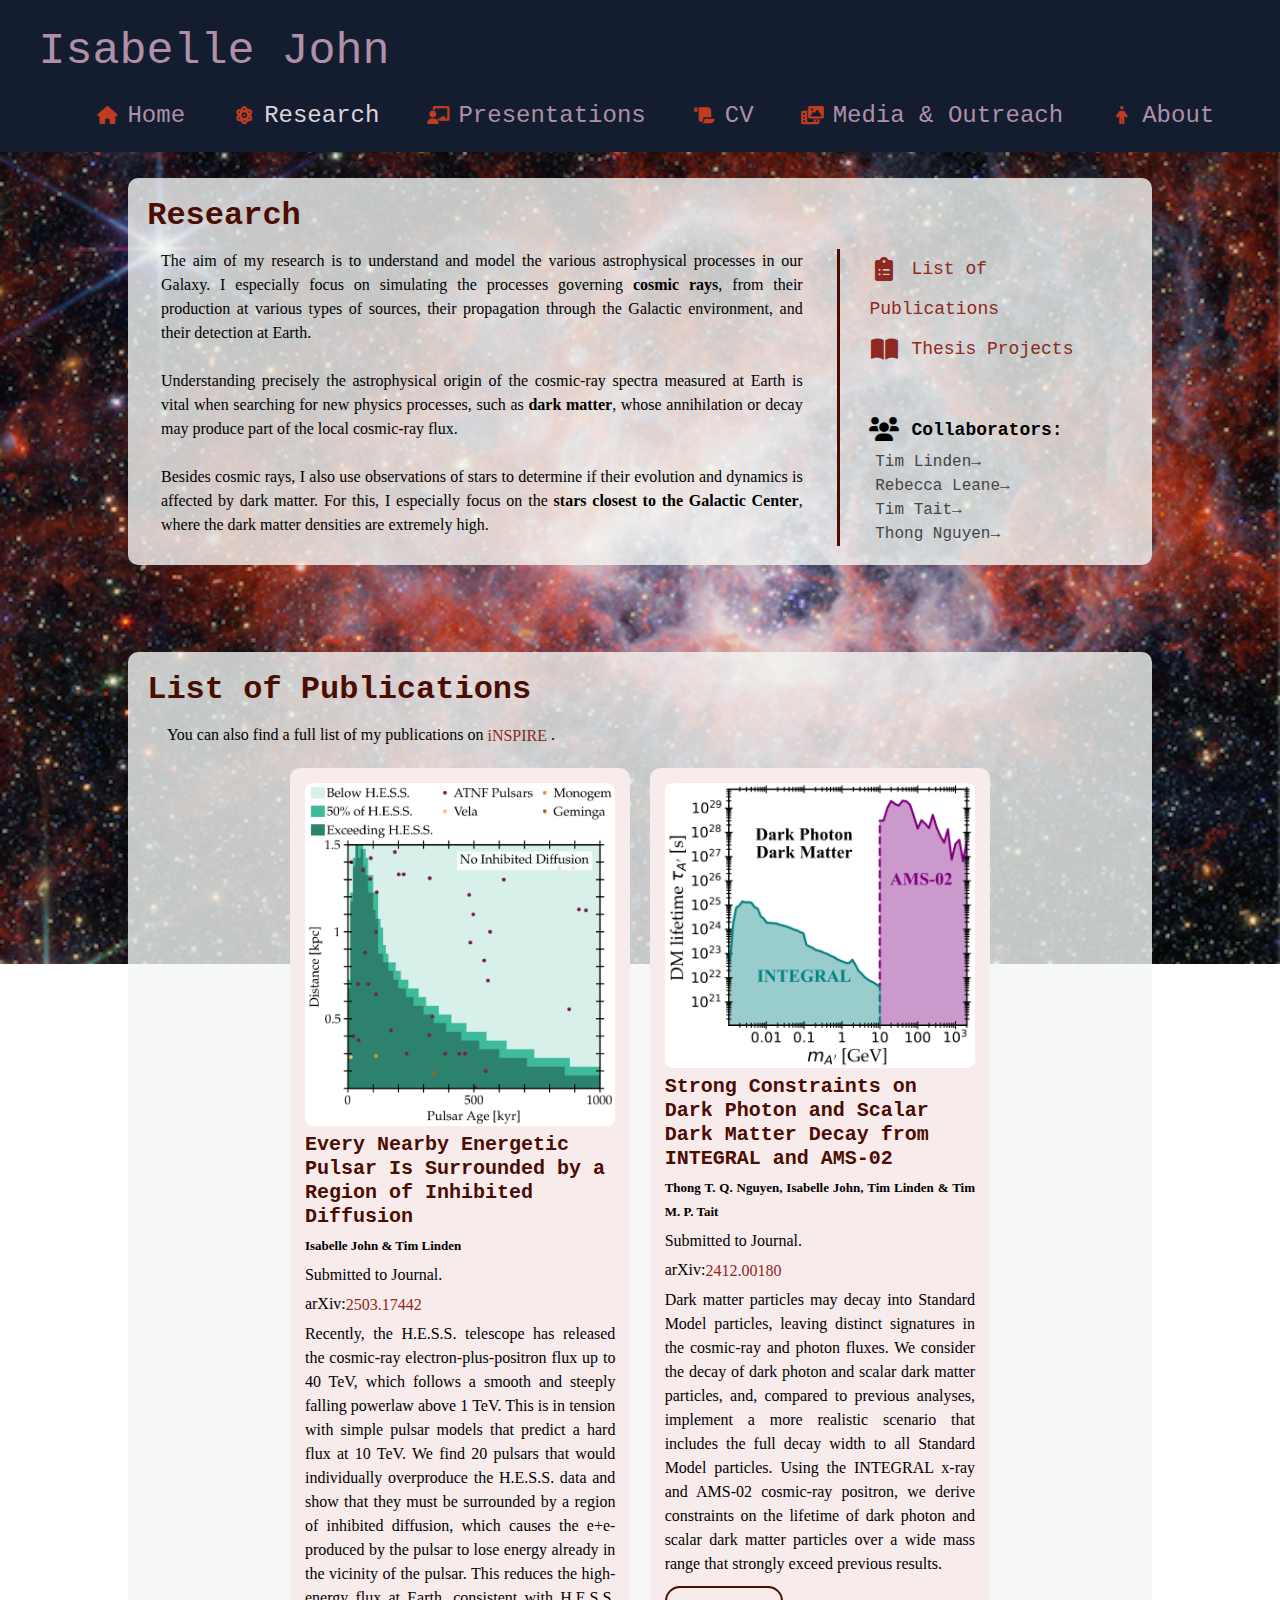
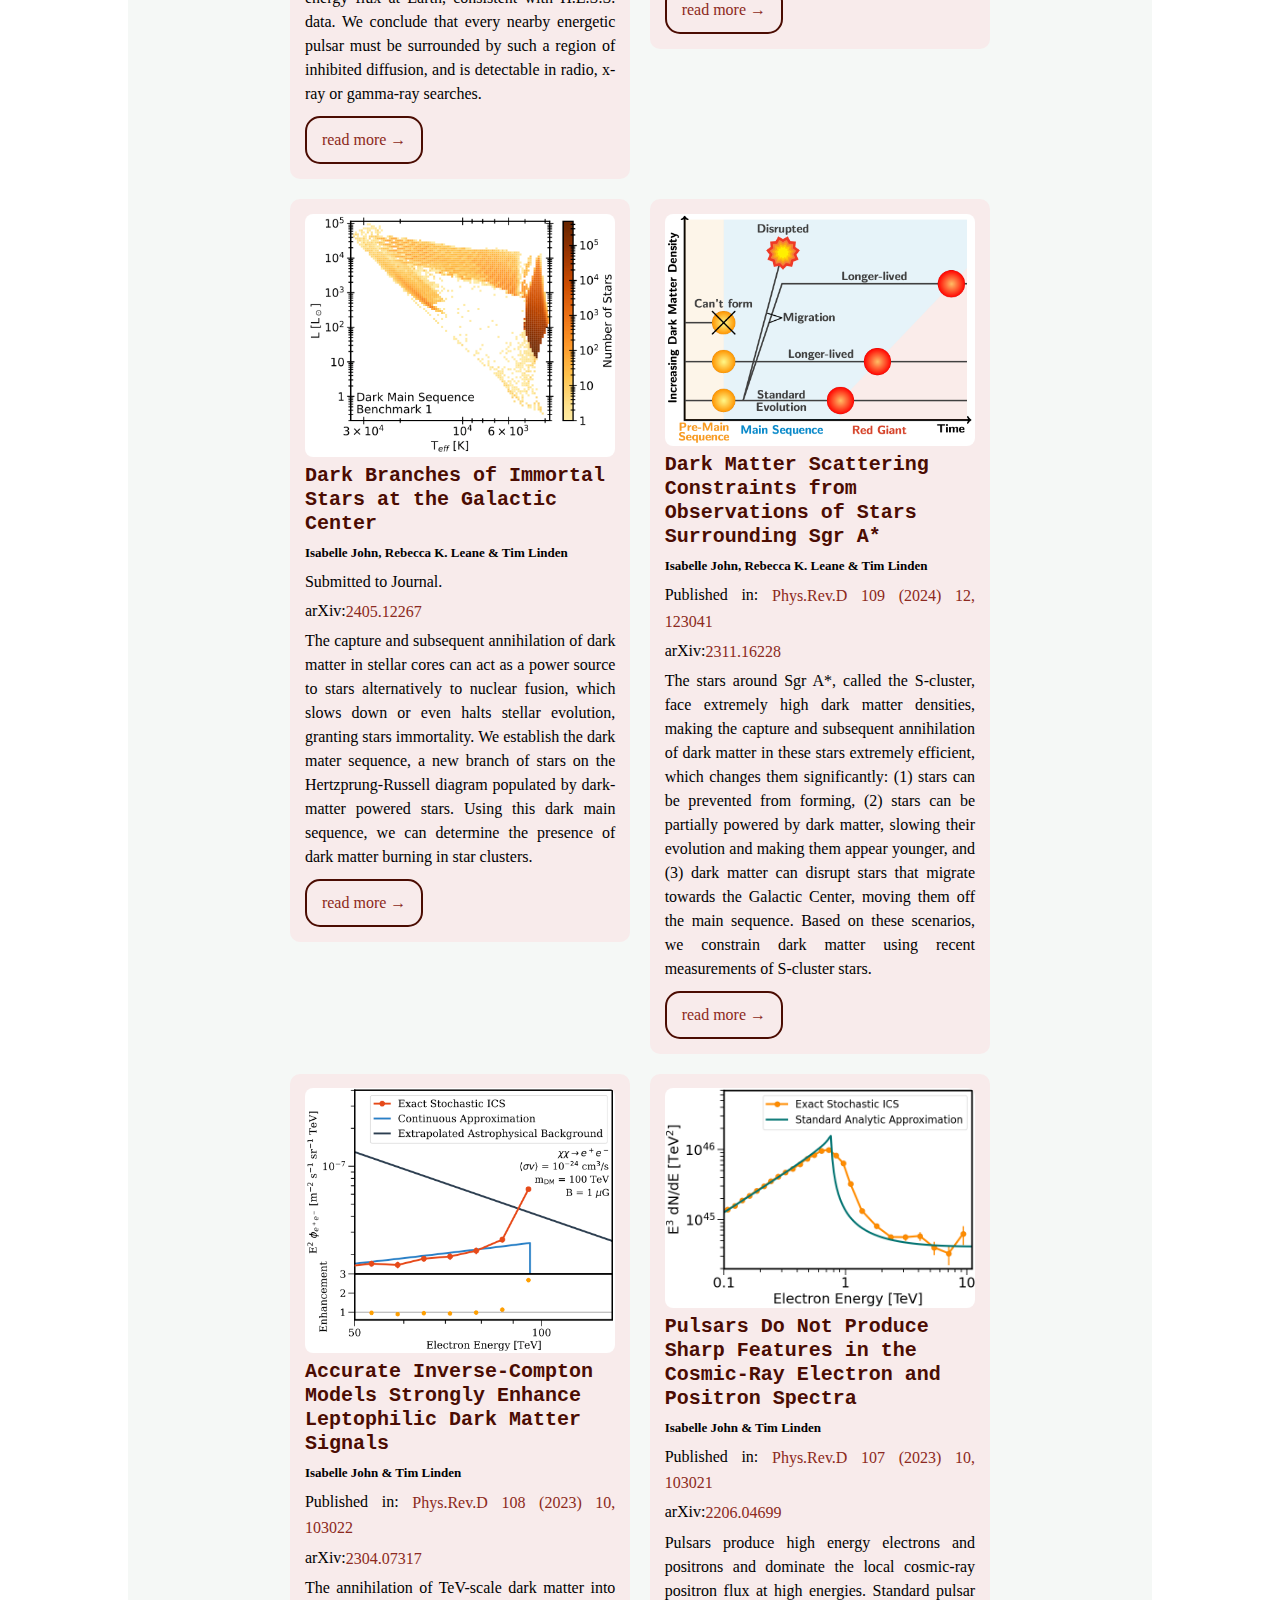
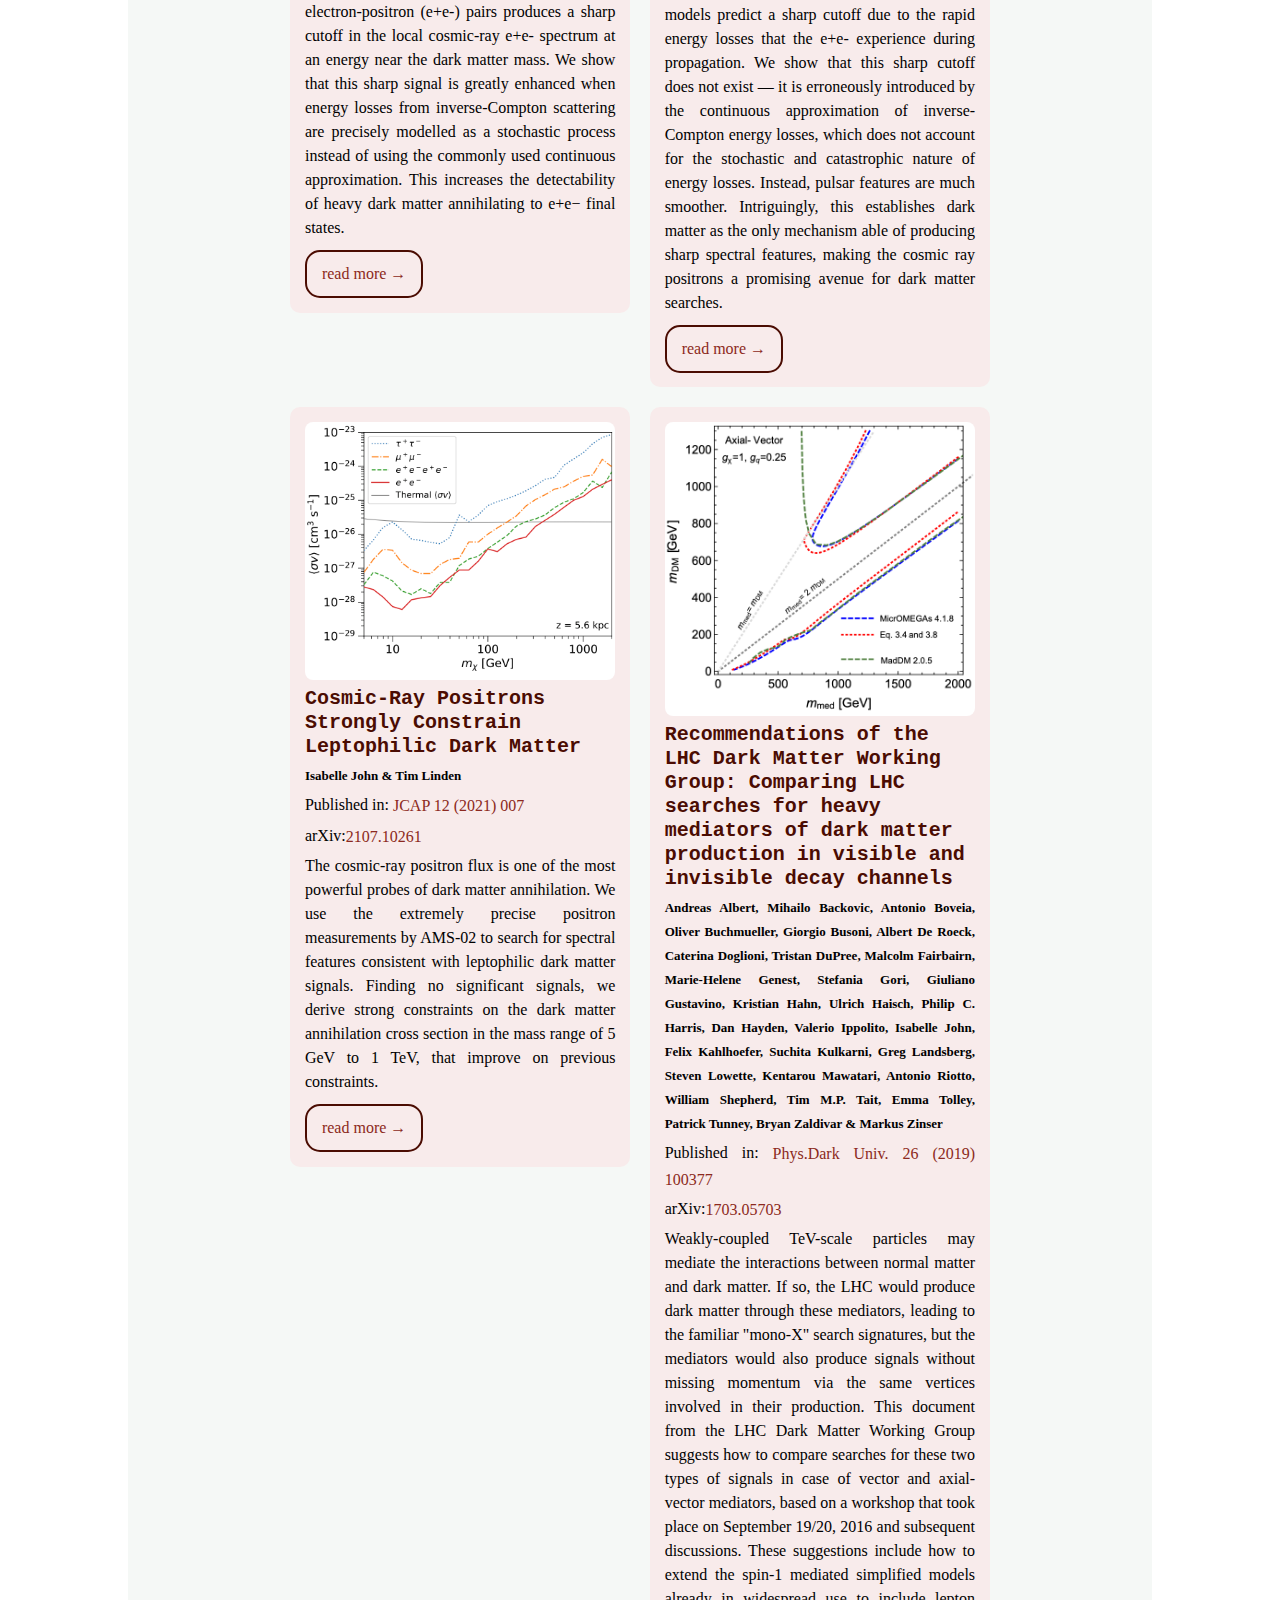
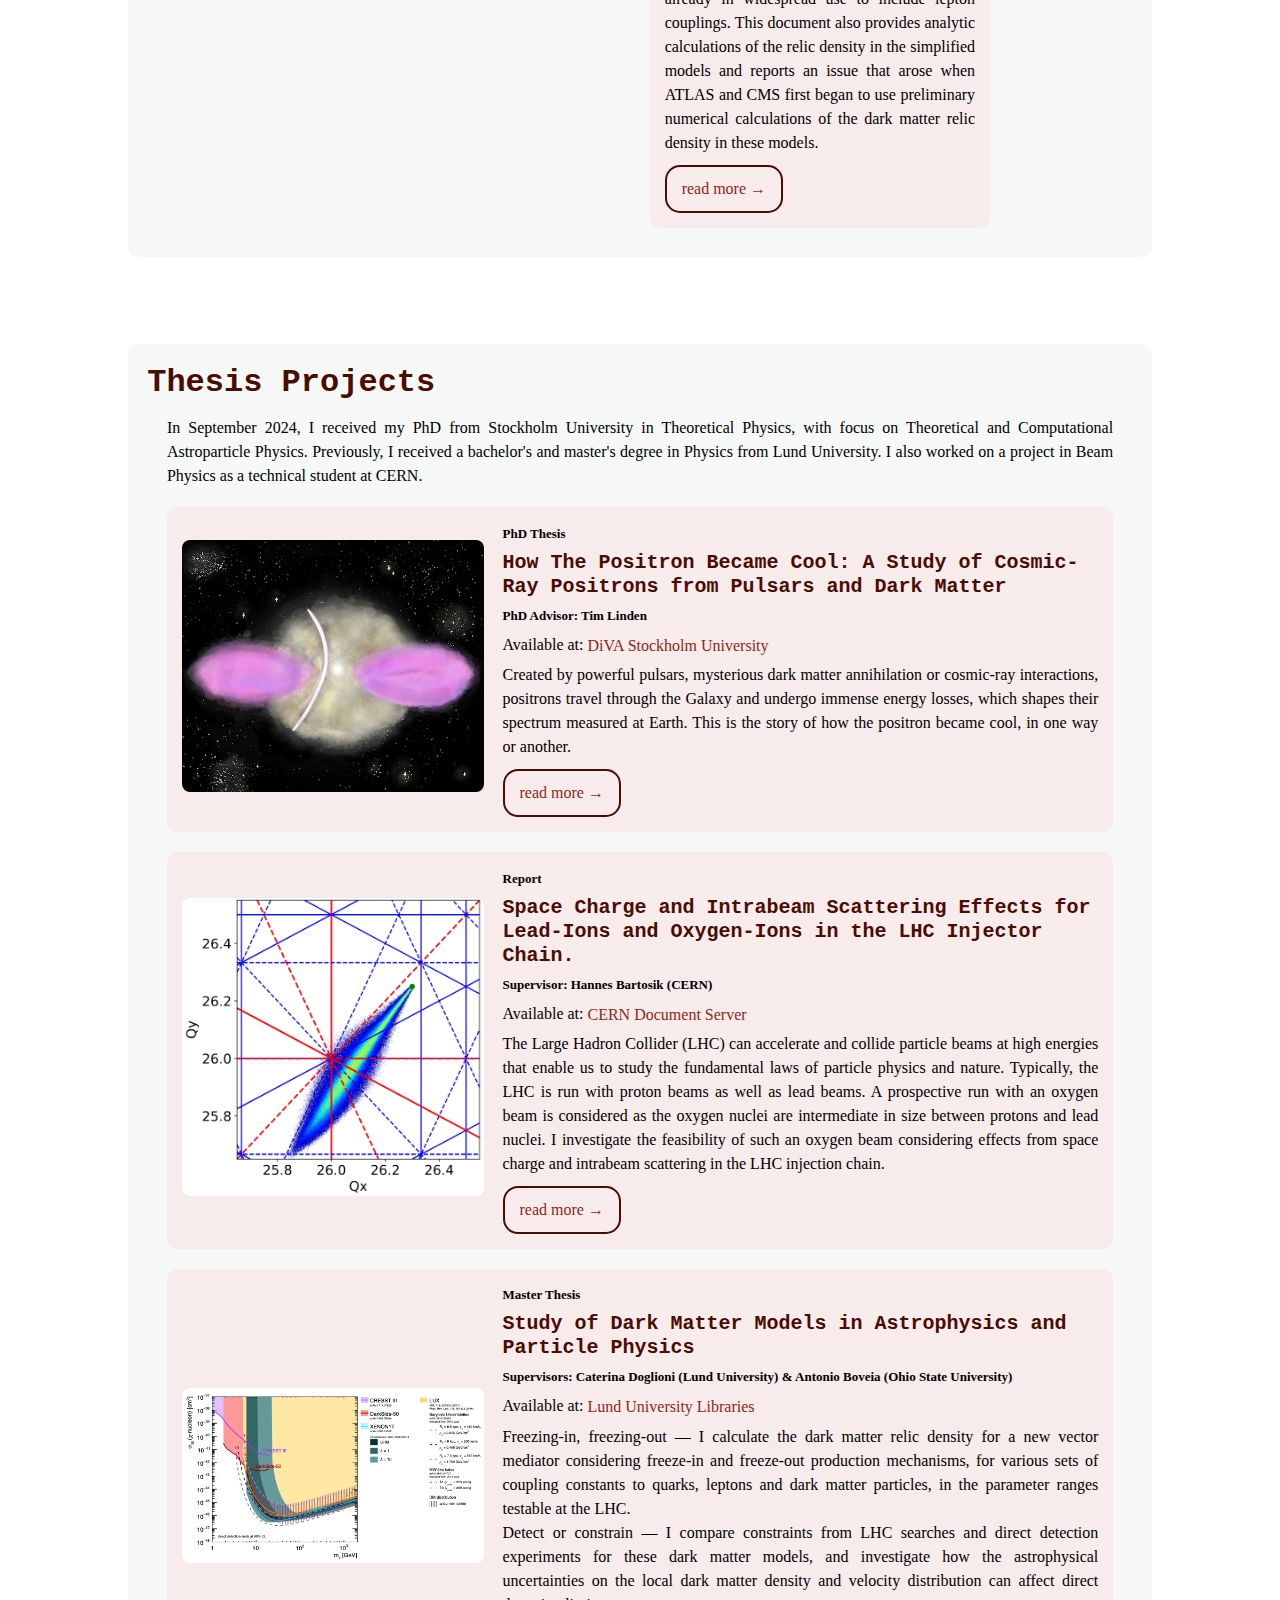
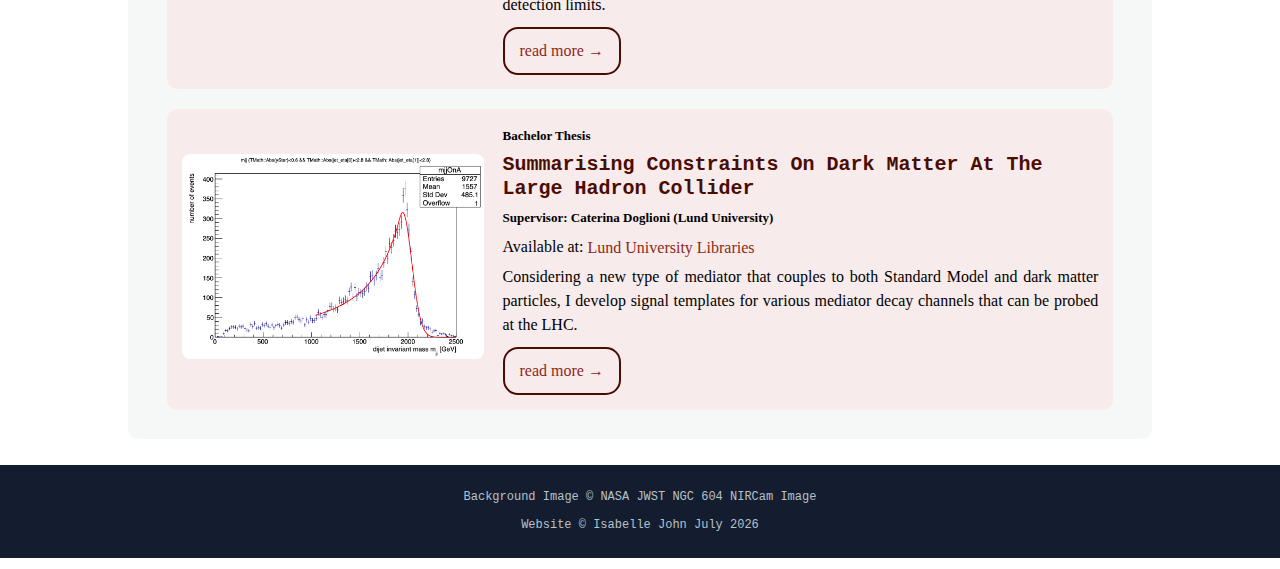
<file: research.html>
<!DOCTYPE html>
<html lang="en">

<head>
    <!-- Google tag (gtag.js) -->
    <script async src="https://www.googletagmanager.com/gtag/js?id=G-CSQRXTN7TE"></script>
    <script>
      window.dataLayer = window.dataLayer || [];
      function gtag(){dataLayer.push(arguments);}
      gtag('js', new Date());

      gtag('config', 'G-CSQRXTN7TE');
    </script>

    <meta charset="utf-8">
    <meta http-equiv="X-UA-Compatible" content="IE=edge">
    <meta name="viewport" content="width=device-width, initial-scale=1.0">
    <title>Isabelle John</title>

    <link rel="stylesheet" href="https://cdnjs.cloudflare.com/ajax/libs/font-awesome/6.0.0-beta3/css/all.min.css">
    <link rel="stylesheet" href="css/style.css">
</head>

<body>
    <header>
        <div>
            <a href="index.html"><h1>Isabelle John</h1></a>

            <div class="topnav" id="myTopnav" style="margin: 10px; text-align: center;">
                <a href="index.html" class="link_header">
                    <i class="fa_header_this_site fa-house fa-fw"></i>
                    <span class="text">Home</span>
                </a>

                <a href="research.html" class="link_header">
                    <i class="fa_header fa-atom  fa-fw"></i>
                    <span class="text_this_site">Research</span>
                </a>

                <a href="presentations.html" class="link_header">
                    <i class="fa_header fa-chalkboard-teacher fa-fw"></i>
                    <span class="text">Presentations</span>
                </a>

                <a href="cv.html" class="link_header">
                    <i class="fa_header fa-scroll fa-fw"></i>
                    <span class="text">CV</span>
                </a>

                <a href="media_outreach.html" class="link_header">
                    <i class="fa_header fa-photo-film fa-fw"></i>
                    <span class="text">Media & Outreach</span>
                </a>

                <a href="about.html" class="link_header">
                    <i class="fa_header fa-person fa-fw"></i>
                    <span class="text">About</span>
                </a>

                <a href="javascript:void(0);" class="icon" onclick="myFunction()">
                    <i class="fa_header fa-bars" style="font-size: 25px"></i>
                </a>

            </div>
        </div>
    </header>

    <section>
    <h2>Research</h2>

    <div class="flexcontainer2">

        <div class="columns_wide">
            <p class="p_wide">
                The aim of my research is to understand and model the various astrophysical processes in our Galaxy.
                I especially focus on simulating the processes governing <b>cosmic rays</b>, from their production at various
                types of sources, their propagation through the Galactic environment, and their detection at Earth.

                <br><br>

                Understanding precisely the astrophysical origin of the cosmic-ray spectra measured at Earth is vital
                when searching for new physics processes, such as <b>dark matter</b>, whose annihilation or decay may produce
                part of the local cosmic-ray flux.

                <br><br>

                Besides cosmic rays, I also use observations of stars to determine if their evolution and dynamics
                is affected by dark matter. For this, I especially focus on the <b>stars closest to the Galactic Center</b>,
                where the dark matter densities are extremely high.

            </p>
        </div>


        <div class="columns_narrow">
            <!-- sidebar -->
            <p class="p_narrow">
                <i class="fa fa-clipboard-list fa-fw" ></i>
                <a class="link1" href="#list_of_publications">List of Publications</a>
                <br>
                <i class="fa fa-book-open fa-fw" ></i>
                <a class="link1" href="#thesis_projects">Thesis Projects</a>

                <br><br>

                <i class="fa fa-solid fa-users fa-fw" style="color: black"></i>
                <span style="font-weight: bold; font-size: 18px;">Collaborators:</span>
                <br>

                <ul class="no-bullets">
                  <li>
                      <a class="link_collaborators" href="https://www.trlinden.com/index.html" target="_blank">Tim Linden→</a>
                  </li>
                  <li>
                      <a class="link_collaborators" href="http://rebeccaleane.com/index.html" target="_blank">Rebecca Leane→</a>
                  </li>
                  <li>
                      <a class="link_collaborators" href="https://faculty.sites.uci.edu/tait/" target="_blank">Tim Tait→</a>
                  </li>
                  <li>
                      <a class="link_collaborators" href="https://inspirehep.net/authors/2142152" target="_blank">Thong Nguyen→</a>
                  </li>
                </ul>
            </p>
        </div>
    </div>
    </section>

    <br><br>



    <section>
        <h2 id="list_of_publications"> List of Publications </h2>

        <p style="padding-left:2%; padding-bottom:1%; padding-right:2%">
            You can also find a full list of my publications on
            <a class="link1"
               href="http://inspirehep.net/author/profile/Isabelle.John.1"
               target="_blank"
               style="font-size:16px">
                iNSPIRE
            </a>
            .
        </p>


        <div class="flex-container_papers">


            <div>
                <img src="papers/HESS_electrons.png"
                     alt="A picture of my research paper (not)."
                     class="publication-image">
                <div class="box_title">
                    Every Nearby Energetic Pulsar Is Surrounded by a Region of Inhibited Diffusion
                </div>
                <div class="box_authors">
                     Isabelle John & Tim Linden
                </div>
                <div class="box_linktext">
                    Submitted to Journal.
                </div>
                <div class="box_linktext">
                    arXiv:<a class="link_text" href="https://arxiv.org/abs/2503.17442" target="_blank">2503.17442</a>
                </div>
                <div class="box_text">
                    Recently, the H.E.S.S. telescope has released the cosmic-ray electron-plus-positron flux up to 40 TeV,
                    which follows a smooth and steeply falling powerlaw above 1 TeV. This is in tension with simple pulsar
                    models that predict a hard flux at 10 TeV. We find 20 pulsars that would individually overproduce the
                    H.E.S.S. data and show that they must be surrounded by a region of inhibited diffusion, which causes
                    the e+e- produced by the pulsar to lose energy already in the vicinity of the pulsar. This reduces the
                    high-energy flux at Earth, consistent with H.E.S.S. data. We conclude that every nearby energetic pulsar
                    must be surrounded by such a region of inhibited diffusion, and is detectable in radio, x-ray or gamma-ray searches.
                </div>
                <a class="read-more-btn" target="_blank" href="https://arxiv.org/abs/2503.17442" >read more →</a>
            </div>



            <div>
                <img src="papers/BosonicDM.png"
                     alt="A picture of my research paper (not)."
                     class="publication-image">
                <div class="box_title">
                    Strong Constraints on Dark Photon and Scalar Dark Matter Decay from INTEGRAL and AMS-02
                </div>
                <div class="box_authors">
                     Thong T. Q. Nguyen, Isabelle John, Tim Linden & Tim M. P. Tait
                </div>
                <div class="box_linktext">
                    Submitted to Journal.
                </div>
                <div class="box_linktext">
                    arXiv:<a class="link_text" href="https://arxiv.org/abs/2412.00180" target="_blank">2412.00180</a>
                </div>
                <div class="box_text">
                     Dark matter particles may decay into Standard Model particles, leaving distinct signatures in
                     the cosmic-ray and photon fluxes. We consider the decay of dark photon and scalar dark matter particles, and,
                     compared to previous analyses, implement a more realistic scenario that includes the full decay width to all
                     Standard Model particles. Using the INTEGRAL x-ray and AMS-02 cosmic-ray positron, we derive constraints
                     on the lifetime of dark photon and scalar dark matter particles over a wide mass range
                     that strongly exceed previous results.
                </div>
                <a class="read-more-btn" target="_blank" href="https://arxiv.org/abs/2412.00180" >read more →</a>
            </div>



            <div>
                <img src="papers/HR_with_DM_3e-35.png"
                     alt="A picture of my research paper (not)."
                     class="publication-image">
                <div class="box_title">
                     Dark Branches of Immortal Stars at the Galactic Center
                </div>
                <div class="box_authors">
                     Isabelle John, Rebecca K. Leane & Tim Linden
                </div>
                <div class="box_linktext">
                    Submitted to Journal.
                </div>
                <div class="box_linktext">
                    arXiv:<a class="link_text" href="https://arxiv.org/abs/2405.12267" target="_blank">2405.12267</a>
                </div>
                <div class="box_text">
                     The capture and subsequent annihilation of dark matter in stellar cores can act as a power source to stars
                     alternatively to nuclear fusion, which slows down or even halts stellar evolution, granting stars immortality.
                     We establish the dark mater sequence, a new branch of stars on the Hertzprung-Russell diagram populated by
                     dark-matter powered stars. Using this dark main sequence, we can determine the presence of dark matter burning
                     in star clusters.
                </div>
                <a class="read-more-btn" target="_blank" href="https://arxiv.org/abs/2405.12267" >read more →</a>
            </div>



            <div>
                <img src="papers/StellarDM_overview.png"
                     alt="A picture of my research paper (not)."
                     class="publication-image">
                <div class="box_title">
                     Dark Matter Scattering Constraints from Observations of Stars Surrounding Sgr A*
                </div>
                <div class="box_authors">
                     Isabelle John, Rebecca K. Leane & Tim Linden
                </div>
                <div class="box_linktext">
                    Published in: <a class="link_text" href="https://journals.aps.org/prd/abstract/10.1103/PhysRevD.109.123041" target="_blank"> Phys.Rev.D 109 (2024) 12, 123041</a>
                </div>
                <div class="box_linktext">
                    arXiv:<a class="link_text" href="https://arxiv.org/abs/2311.16228" target="_blank">2311.16228</a>
                </div>
                <div class="box_text">
                    The stars around Sgr A*, called the S-cluster, face extremely high dark matter densities, making the
                    capture and subsequent annihilation of dark matter in these stars extremely efficient, which changes them
                    significantly: (1) stars can be prevented from forming, (2) stars can be partially powered by dark matter,
                    slowing their evolution and making them appear younger, and (3) dark matter can disrupt stars that migrate
                    towards the Galactic Center, moving them off the main sequence. Based on these scenarios, we constrain
                    dark matter using recent measurements of S-cluster stars.
                </div>
                <a href="https://arxiv.org/abs/2311.16228" class="read-more-btn" target="_blank">read more →</a>
            </div>




            <div>
                <img src="papers/Fig1_heavyDM_100TeV_1muG.png"
                     alt="A picture of my research paper (not)."
                     class="publication-image">
                <div class="box_title">
                     Accurate Inverse-Compton Models Strongly Enhance Leptophilic Dark Matter Signals
                </div>
                <div class="box_authors">
                     Isabelle John & Tim Linden
                </div>
                <div class="box_linktext">
                    Published in: <a class="link_text" href="https://journals.aps.org/prd/abstract/10.1103/PhysRevD.108.103022" target="_blank"> Phys.Rev.D 108 (2023) 10, 103022</a>
                </div>
                <div class="box_linktext">
                    arXiv:<a  class="link_text" href="https://arxiv.org/abs/2304.07317" target="_blank">2304.07317</a>
                </div>
                <div class="box_text">
                    The annihilation of TeV-scale dark matter into electron-positron (e+e-) pairs produces a sharp cutoff
                    in the local cosmic-ray e+e- spectrum at an energy near the dark matter mass. We show that this
                    sharp signal is greatly enhanced when energy losses from inverse-Compton scattering are precisely
                    modelled as a stochastic process instead of using the commonly used continuous approximation. This
                    increases the detectability of heavy dark matter annihilating to e+e− final states.
                </div>
                <a href="https://arxiv.org/abs/2304.07317" class="read-more-btn" target="_blank">read more →</a>
            </div>




            <div>
                <img src="papers/Final_energy_spectrum.png"
                     alt="A picture of my research paper (not)."
                     class="publication-image">
                <div class="box_title">
                     Pulsars Do Not Produce Sharp Features in the Cosmic-Ray Electron and Positron Spectra
                </div>
                <div class="box_authors">
                     Isabelle John & Tim Linden
                </div>
                <div class="box_linktext">
                    Published in: <a class="link_text" href="https://journals.aps.org/prd/abstract/10.1103/PhysRevD.107.103021" target="_blank"> Phys.Rev.D 107 (2023) 10, 103021</a>
                </div>
                <div class="box_linktext">
                    arXiv:<a class="link_text" style="margin-bottom:0;" href="https://arxiv.org/abs/2206.04699" target="_blank">2206.04699</a>
                </div>
                <div class="box_text">
                    Pulsars produce high energy electrons and positrons and dominate the local cosmic-ray positron flux
                    at high energies. Standard pulsar models predict a sharp cutoff due to the rapid energy losses that the
                    e+e- experience during propagation. We show that this sharp cutoff does not exist &#151; it is erroneously
                    introduced by the continuous approximation of inverse-Compton energy losses, which does not account for the
                    stochastic and catastrophic nature of energy losses. Instead, pulsar features are much smoother. Intriguingly, this
                    establishes dark matter as the only mechanism able of producing sharp spectral features, making the cosmic ray
                    positrons a promising avenue for dark matter searches.
                </div>
                <a href="https://arxiv.org/abs/2206.04699" class="read-more-btn" target="_blank">read more →</a>
            </div>




            <div>
                <img src="papers/DMconstraints.png"
                     alt="A picture of my research paper (not)."
                     class="publication-image">
                <div class="box_title">
                     Cosmic-Ray Positrons Strongly Constrain Leptophilic Dark Matter
                </div>
                <div class="box_authors">
                     Isabelle John & Tim Linden
                </div>
                <div class="box_linktext">
                    Published in: <a class="link_text" href="https://iopscience.iop.org/article/10.1088/1475-7516/2021/12/007" target="_blank"> JCAP 12 (2021) 007</a>
                </div>
                <div class="box_linktext">
                    arXiv:<a class="link_text" style="margin-bottom:0;" href="https://arxiv.org/abs/2107.10261" target="_blank">2107.10261</a>
                </div>
                <div class="box_text">
                    The cosmic-ray positron flux is one of the most powerful probes of dark matter annihilation. We use the
                    extremely precise positron measurements by AMS-02 to search for spectral features consistent with
                    leptophilic dark matter signals. Finding no significant signals, we derive strong constraints on the dark
                    matter annihilation cross section in the mass range of 5 GeV to 1 TeV, that improve on previous constraints.
                </div>
                <a href="https://arxiv.org/abs/2107.10261" class="read-more-btn" target="_blank">read more →</a>
            </div>



            <div>
                <img src="papers/Axial_vector.png"
                     alt="A picture of my research paper (not)."
                     class="publication-image">
                <div class="box_title">
                     Recommendations of the LHC Dark Matter Working Group: Comparing LHC searches for heavy mediators of dark matter production in visible and invisible decay channels
                </div>
                <div class="box_authors">
                     Andreas Albert, Mihailo Backovic, Antonio Boveia, Oliver Buchmueller, Giorgio Busoni, Albert De Roeck, Caterina Doglioni, Tristan DuPree, Malcolm Fairbairn, Marie-Helene Genest, Stefania Gori, Giuliano Gustavino, Kristian Hahn, Ulrich Haisch, Philip C. Harris, Dan Hayden, Valerio Ippolito, Isabelle John, Felix Kahlhoefer, Suchita Kulkarni, Greg Landsberg, Steven Lowette, Kentarou Mawatari, Antonio Riotto, William Shepherd, Tim M.P. Tait, Emma Tolley, Patrick Tunney, Bryan Zaldivar & Markus Zinser
                </div>
                <div class="box_linktext">
                    Published in: <a class="link_text" href="https://www.sciencedirect.com/science/article/pii/S2212686419301682?via%3Dihub" target="_blank"> Phys.Dark Univ. 26 (2019) 100377</a>
                </div>
                <div class="box_linktext">
                    arXiv:<a class="link_text" style="margin-bottom:0;" href="https://arxiv.org/abs/1703.05703" target="_blank">1703.05703</a>
                </div>
                <div class="box_text">
                     Weakly-coupled TeV-scale particles may mediate the interactions between normal matter and dark matter. If so, the LHC would produce dark matter through these mediators, leading to the familiar "mono-X" search signatures, but the mediators would also produce signals without missing momentum via the same vertices involved in their production. This document from the LHC Dark Matter Working Group suggests how to compare searches for these two types of signals in case of vector and axial-vector mediators, based on a workshop that took place on September 19/20, 2016 and subsequent discussions. These suggestions include how to extend the spin-1 mediated simplified models already in widespread use to include lepton couplings. This document also provides analytic calculations of the relic density in the simplified models and reports an issue that arose when ATLAS and CMS first began to use preliminary numerical calculations of the dark matter relic density in these models.
                </div>
                <a href="https://arxiv.org/abs/1703.05703" class="read-more-btn" target="_blank">read more →</a>
            </div>


        </div>

    </section>


    <br><br>

    <section>
        <h2 id="thesis_projects"> Thesis Projects </h2>

        <p style="padding-left:2%; padding-right:2%; padding-bottom:1%">
            In September 2024, I received my PhD from Stockholm University in Theoretical Physics,
            with focus on Theoretical and Computational Astroparticle Physics.
            Previously, I received a bachelor's and master's degree in Physics from Lund University.
            I also worked on a project in Beam Physics as a technical student at CERN.
        </p>

        <div class="flex-container_theses">
            <div id="phd_thesis">
                <div class="flex_container_theses_division">
                    <div class="flex_container_theses_division_image">
                        <img src="papers/PhD_thesis_cover.png"
                             alt="My PhD thesis cover."
                             class="thesis-image">
                    </div>
                    <div class="flex_container_theses_division_text">
                        <div class="box_authors" style="text-align: left">
                             PhD Thesis
                        </div>
                        <div class="box_title">
                             How The Positron Became Cool: A Study of Cosmic-Ray Positrons from Pulsars and Dark Matter
                        </div>

                        <div class="box_authors" style="text-align: left">
                             PhD Advisor: Tim Linden
                        </div>
                        <div class="box_linktext">
                            Available at: <a class="link_text" href="http://su.diva-portal.org/smash/record.jsf?pid=diva2%3A1887613&dswid=8443" target="_blank"> DiVA Stockholm University</a>
                        </div>
                        <div class="box_text">
                             Created by powerful pulsars, mysterious dark matter annihilation or cosmic-ray interactions,
                             positrons travel through the Galaxy and undergo immense energy losses, which shapes
                             their spectrum measured at Earth. This is the story of how the positron became cool, in one way or another.
                        </div>
                        <a href="http://su.diva-portal.org/smash/record.jsf?pid=diva2%3A1887613&dswid=8443" class="read-more-btn" target="_blank">read more →</a>
                    </div>
                </div>
            </div>


            <div id="cern-report">
                <div class="flex_container_theses_division">
                    <div class="flex_container_theses_division_image">
                        <img src="papers/Oxygen.png"
                             alt="Oxygen beam."
                             class="thesis-image">
                     </div>

                     <div class="flex_container_theses_division_text">
                        <div class="box_authors" style="text-align: left">
                             Report
                        </div>
                        <div class="box_title">
                            Space Charge and Intrabeam Scattering Effects for Lead-Ions and Oxygen-Ions in the LHC Injector Chain.
                        </div>
                        <div class="box_authors" style="text-align: left">
                             Supervisor: Hannes Bartosik (CERN)
                        </div>
                        <div class="box_linktext">
                            Available at: <a class="link_text" href="https://cds.cern.ch/record/2749453?ln=en" target="_blank"> CERN Document Server</a>
                        </div>
                        <div class="box_text">
                            The Large Hadron Collider (LHC) can accelerate and collide particle beams at high energies that enable us to
                            study the fundamental laws of particle physics and nature. Typically, the LHC is run with proton beams as well as
                            lead beams. A prospective run with an oxygen beam is considered as the oxygen nuclei are intermediate in size
                            between protons and lead nuclei. I investigate the feasibility of such an oxygen beam considering effects from space
                            charge and intrabeam scattering in the LHC injection chain.
                        </div>
                        <a href="https://cds.cern.ch/record/2749453?ln=en" class="read-more-btn" target="_blank">read more →</a>
                    </div>
                </div>
            </div>


            <div id="master_thesis">
                <div class="flex_container_theses_division">
                    <div class="flex_container_theses_division_image">
                        <img src="papers/master_thesis.png"
                             alt="A plot from my master thesis."
                             class="thesis-image">
                     </div>

                     <div class="flex_container_theses_division_text">
                        <div class="box_authors" style="text-align: left">
                             Master Thesis
                        </div>
                        <div class="box_title">
                            Study of Dark Matter Models in Astrophysics and Particle Physics
                        </div>
                        <div class="box_authors" style="text-align: left">
                             Supervisors: Caterina Doglioni (Lund University) & Antonio Boveia (Ohio State University)
                        </div>
                        <div class="box_linktext">
                            Available at: <a class="link_text" href="https://lup.lub.lu.se/student-papers/search/publication/8992402" target="_blank"> Lund University Libraries</a>
                        </div>
                        <div class="box_text">
                            Freezing-in, freezing-out &#151; I calculate the dark matter relic density for a new vector mediator considering
                            freeze-in and freeze-out production mechanisms, for various sets of coupling constants to quarks, leptons
                            and dark matter particles, in the parameter ranges testable at the LHC.
                            <br>
                            Detect or constrain &#151; I compare constraints from LHC searches and direct detection experiments for
                            these dark matter models, and investigate how the astrophysical uncertainties on the local dark matter
                            density and velocity distribution can affect direct detection limits.
                        </div>
                        <a href="https://lup.lub.lu.se/student-papers/search/publication/8992402" class="read-more-btn" target="_blank">read more →</a>
                    </div>
                </div>
            </div>


            <div id="bachelor_thesis">
                <div class="flex_container_theses_division">
                    <div class="flex_container_theses_division_image">
                        <img src="papers/bachelor_thesis.png"
                             alt="A plot from my bachelor thesis."
                             class="thesis-image">
                     </div>

                     <div class="flex_container_theses_division_text">
                        <div class="box_authors" style="text-align: left">
                            Bachelor Thesis
                        </div>
                        <div class="box_title">
                            Summarising Constraints On Dark Matter At The Large Hadron Collider
                        </div>
                        <div class="box_authors" style="text-align: left">
                             Supervisor: Caterina Doglioni (Lund University)
                        </div>
                        <div class="box_linktext">
                            Available at: <a class="link_text" href="https://lup.lub.lu.se/student-papers/search/publication/8903100" target="_blank"> Lund University Libraries</a>
                        </div>
                        <div class="box_text">
                             Considering a new type of mediator that couples to both Standard Model and dark matter particles,
                             I develop signal templates for various mediator decay channels that can be probed at the LHC.
                        </div>
                        <a href="https://lup.lub.lu.se/student-papers/search/publication/8903100" class="read-more-btn" target="_blank">read more →</a>
                    </div>
                </div>
            </div>
    </section>



    <footer>
        <div>
            Background Image &copy NASA JWST NGC 604 NIRCam Image
            <br><br>
            Website &copy; <span id="copyright-date"></span>
        </div>

        <script>
            document.addEventListener('DOMContentLoaded', function() {
                var currentDate = new Date();
                var year = currentDate.getFullYear();
                var months = ["January", "February", "March", "April", "May", "June", "July", "August", "September", "October", "November", "December"];
                var month = months[currentDate.getMonth()];
                document.getElementById('copyright-date').textContent = `Isabelle John ${month} ${year}`;
            });
        </script>

        <script>
            function myFunction() {
              var x = document.getElementById("myTopnav");
              if (x.className === "topnav") {
                x.className += " responsive";
              } else {
                x.className = "topnav";
              }
            }
        </script>
    </footer>

</body>

</html>
</file>
<file: css/style.css>
:root {
  --background_blue: #131d2f;
  --light_blue: #b8c1ca;
  --dark_red: #8C2920;
  --light_red: #cd776f;
  --very_dark_red: #4b0c02;
  --grey_red: #af90a8;
  --light_grey_red: #dcd5da;
  --medium_grey_red: #b4868f;
  --orange_yellow: #F29829;
  --warm_red: #BF3C1F;
  --light_orange_pink: #f8ebeb;

}


/* Reset all margins, paddings, and box-sizing */
* {
    margin: 0;
    padding: 0;
    box-sizing: border-box;
}

/* Body styling */
body {
    font-family: Georgia;
    font-size: 16px;
    top: 0;
    left: 0;
    right: 0;
    bottom: 0;
    margin: 0 auto;
    background: url(../images/jwst_ngc_604.png) no-repeat center center fixed;
    background-size: cover; /* Ensures the image covers the whole viewport */
}


/* make background image more transparent */
body::before {
    content: "";
    position: absolute;
    top: 0;
    left: 0;
    right: 0;
    bottom: 0;
    background-color: rgba(255, 255, 255, 0.0); /* White overlay with 50% opacity */
    z-index: -1;
}

/* Header styling */
header {
    /* background-color: #4b0c02; */
    background-color: var(--background_blue);
    font-size: 27px;
    padding: 2% 3% 1% 3%;
}


/* Footer styling */
footer {
    display: flex;
    justify-content: center;
    align-items: center;
    text-align: center;
    padding: 2%;
    margin-top: 2%;
    margin-bottom: 0px;
    /* background-color: #4b0c02; */
    background-color: var(--background_blue);
    color: var(--light_blue);
    clear: both;
    position: relative;
    /* height: 100px; */
    font-family: monospace;
    font-size: 12px;
}

/* Font Awesome icon styling */
.fa {
    font-family: "FontAwesome";
    font-style: normal;
    font-weight: normal;
    font-variant: normal;
    text-rendering: auto;
    font-size: 24px;
    padding: 0;
    /* color: #ca755b; */
    color: var(--dark_red);
    margin-right: 0; /* Space between icon and text */
    vertical-align: middle;
}


.fa:active {
    color: #ca755b;
    text-decoration: none;
}

.fa_header {
    font-family: "FontAwesome";
    font-style: normal;
    font-weight: normal;
    font-variant: normal;
    text-rendering: auto;
    display: inline-block;
    padding: 0;
    color: var(--warm_red);
    text-align: center;
    font-size: 18px;
    margin-right: 5px;
    padding-bottom: 5px;
    vertical-align: middle;
}


.fa_header_this_site {
    font-family: "FontAwesome";
    font-style: normal;
    font-weight: normal;
    font-variant: normal;
    text-rendering: auto;
    display: inline-block;
    padding: 0;
    /* color: #ebbaab; */
    color: var(--warm_red);
    font-size: 18px;
    margin-right: 5px; /* Space between icon and text */
    padding-bottom: 5px;
    vertical-align: middle; /* Aligns icon with text */
}


.fa_about {
    font-family: "FontAwesome";
    font-style: normal;
    font-weight: normal;
    font-variant: normal;
    text-rendering: auto;
    padding: 0;
    color: var(--dark_red);
    font-size: 24px;
    margin-right: 25px; /* Space between icon and text */
    padding-bottom: 2px; /* Space between icon and text */
    vertical-align: middle; /* Aligns icon with text */
}

.fa_about:hover {
    color: var(--medium_grey_red);
}



.link_header {
        text-decoration: none;
        color: var(--grey_red);
        /* align-items: center; */
        float: left;
        display: block;
        padding-left: 4%;
    }

    .link_header .text {
        font-family: monospace;
        font-size: 24px;
        /* color: #ca755b; */
        color: var(--grey_red);

    }

    .link_header .text_this_site {
        font-family: monospace;
        font-size: 24px;
        /* color: #ca755b; */
        color: var(--light_grey_red);

    }

    /* Hover effect: changes text color */
    .link_header:hover .text {
        color: var(--light_grey_red);
    }

/* Anchor styling */
a:link, a:visited {
    text-decoration: none;
    font-weight: normal;
}

a:active {
    text-decoration: underline;
    color: var(--grey_red);

}

a.link_text:link
{
    /* color: #ca755b; */
    color: var(--dark_red);
	text-decoration: none;
	font-weight: normal;
    /* font-family: monospace; */
    font-size: 16px;
    vertical-align: middle;
}
a.link_text:visited
{
    /* color: #ca755b; */
    color: var(--dark_red);
	text-decoration: none;
	font-weight: normal;
    /* font-family: monospace; */
    font-size: 16px;
    vertical-align: middle;
}
a.link_text:hover
{
	text-decoration: none;
	font-weight: normal;
    color: var(--medium_grey_red);
    /* font-family: monospace; */
    font-size: 16px;
    vertical-align: middle;
}

a.link_text:active {
    text-decoration: underline;
    color:#ca755b;
    vertical-align: middle;
}


a.link1:link
{
    /* color: #ca755b; */
    color: var(--dark_red);
	text-decoration: none;
	font-weight: normal;
    /* font-family: monospace; */
    font-size: 18px;
    vertical-align: middle;
}
a.link1:visited
{
    /* color: #ca755b; */
    color: var(--dark_red);
	text-decoration: none;
	font-weight: normal;
    /* font-family: monospace; */
    font-size: 18px;
    vertical-align: middle;
}
a.link1:hover
{
	text-decoration: none;
	font-weight: normal;
    color: var(--medium_grey_red);
    /* font-family: monospace; */
    font-size: 18px;
    vertical-align: middle;
}

a.link1:active {
    text-decoration: underline;
    color: #ca755b;
    vertical-align: middle;
}

a.link_collaborators:link
{
    color: #444444;
	text-decoration: none;
	font-weight: normal;
    font-size: 16px;
    font-family: monospace;
    line-height: 24px;
}
a.link_collaborators:visited
{
    color: #444444;
	text-decoration: none;
	font-weight: normal;
    font-size: 16px;

}
a.link_collaborators:hover
{
	text-decoration: none;
	font-weight: normal;
    color: #999999;
    font-size: 16px;
}


a.link3:link
{
    color: var(--dark_red);
	text-decoration: none;
	font-weight: bold;
    font-family: monospace;
    font-size: 16px;
}
a.link3:visited
{
    color: var(--dark_red);
	text-decoration: none;
	font-weight: bold;
    font-family: monospace;
    font-size: 16px;
}
a.link3:hover
{
	text-decoration: none;
	font-weight: bold;
    font-family: monospace;
    color: var(--medium_grey_red);
    font-size: 16px;
}

/* Heading and paragraph styling */
h1, h2, h3 {
    font-family: monospace;
    /* color: #4b0c02; */
    color: var(--dark_red);
}

h1 {
    /* font-size: 4.5vw; */
    font-size: 45px;
    /* color: #f4cccc; */
    color: var(--grey_red);
    /* color: var(--light_grey_red); */
    font-weight: normal;
    padding-bottom: 15px;
}

/* .subtitle {
    font-size: 24px;
    color: var(--grey_red);
    font-weight: normal;
    margin-top: -40px;
    margin-left: 60px;
} */

h2 {
    /* font-size: 2.1vw; */
    font-size: 32px;
    /* margin-left: 80px;
    margin-right: 100px; */
    padding-bottom: 15px;
    /* border-radius:20px; */
    color: var(--very_dark_red);
}

h3 {
    font-size: 20px;
    padding-left: 60px;
    margin-bottom: 10px;
}


/* Flex container styling */
.flex-container_papers {
    display: flex;
    flex-wrap: wrap;
    justify-content: center;
    align-items: flex-start;
    border-radius: 10px;
}

.flex-container_papers > div {
    flex-direction: row;
    background-color: var(--light_orange_pink);
    border-radius: 10px;
    width: 340px;
    margin: 1%;
    padding: 1.5%;
    text-align: justify;
    line-height: 24px;
    font-size: 16px;
}

.flex-container_theses {
    display: flex;
    flex-wrap: wrap;
    justify-content: center;
    align-items: flex-start;
    border-radius: 10px;
}

.flex-container_theses > div {
    flex-direction: column;
    background-color: var(--light_orange_pink);
    border-radius: 10px;
    height: auto;
    margin: 1%;
    margin-left: 2%;
    margin-right: 2%;
    padding: 1.5%;
    text-align: justify;
    line-height: 24px;
    font-size: 16px;
}

.flex_container_theses_division {
    display: flex;
    flex-direction: row;
    justify-content: center; /* align horizontal */
    align-items: center; /* align vertical */
}

.flex_container_theses_division_image {
    width: 33%;
}

.flex_container_theses_division_text {
    width: 65%;
    margin-left: 2%;
}


.thesis-image {
    width: 100%;
    border-radius: 8px;
}

.flexcontainer_index {
    display: flex;
    flex-direction: row;
    min-height: 100px;
    width: 100%;
    font-size: 16px;
    text-align: center;
}

.flexcontainer_index_item {
    width:68%;
    margin-right:2%;
}

.flexcontainer_index_figure {
    width: 25%;
    margin-left:5%;
}

.flexcontainer_presentation {
    display: flex;
    flex-direction: row;
    width: 94%;
    margin-left: 2%;
    margin-right: 2%;
    justify-content: center;
    align-items: center;
}

.flexcontainer_presentation figure img {
    width: 80%;
    margin-left: 10%;
    margin-right: 10%;
    border-radius: 10px;
}

.flexcontainer_presentation figure figcaption {
    font-size: small;
    text-align: center;
    margin-left: 10%;
    margin-right: 10%;
    margin-bottom: 10%;
}

.flexcontainer2 {
    display: flex;
    flex-direction: row;
    font-size: 16px;
    width: 100%;
}


.columns_narrow {
    width: 30%;
    border-left: 3px solid var(--very_dark_red);
    /* background-color: blue; */
}

.columns_wide {
    display: flex;
    flex-direction: column;
    font-size: 16px;
    width: 70%;
}

.figure-row {
    display: flex;
    background-color: orange;
    justify-content: space-between;
}

.figure-row figure {
    display: flex;
    /* width: 100%; */
    flex-direction: column;
    justify-content: space-between;
    align-items: center; /* Centers image and caption within each figure */
    text-align: center;

}


ul.no-bullets {
  list-style-type: none;
  padding: 0;
  margin: 0;
  padding-left: 12%;
}


section {
    background-color: rgba(243, 246, 244, 0.8); /* White overlay with 50% opacity */
    margin-left: 10%;
    margin-right: 10%;
    margin-top: 2%;
    margin-bottom: 2%;
    padding: 1.5%;
    border-radius:10px;
    font-size: 16px;
}

.section_index {
    min-height:270px;
    margin-left:20%;
    margin-right:20%;
}

.section_cv {
    margin-left: 15%;
    margin-right:15%;
}

.section_about {

}

/* everything for p in general */
p {
    font-family: Georgia;
    text-align: justify;
    text-justify: inter-word;
    line-height: 24px;
    font-size: 16px;
    padding-left: 2%;
    padding-right: 2%;
}


p.p_narrow {
    font-family: monospace;
    font-size: 20px;
    line-height: 40px;
    /* background-color: orange; */
    padding-left: 10%;
    text-align: left;
    margin-left:0;

}

p.p_wide {
    font-size: 16px;
    font-family: Georgia;
    text-align: justify;
    text-justify: inter-word;
    /* background-color: green; */
    padding-right: 5%;
    padding-left: 2%;
}

p.p_list {
    padding-top: 1%;
    padding-bottom: 1%;
    padding-left:2%;
    font-size: 16px;
    text-align: left;
}

/* Miscellaneous box and button styling */
.box_text, .box_linktext {
    font-family: Georgia;
    font-size: 16px;
}

.box_linktext {
     margin-bottom:5px;
}

.box_title {
    font-family: monospace;
    font-size: 20px;
    font-weight: bold;
    color: #4b0c02;
    text-align: left;
    padding-bottom: 5px;
}

.box_authors {
    font-family: Verdana;
    font-size: 13px;
    font-weight: bold;
    padding-bottom: 5px;
}



.publication-image {
    width: 100%;
    height: auto;
    border-radius: 8px;
    align-self: center;
}

.read-more-btn {
    display: inline-block;
    padding: 10px 15px;
    margin-top: 10px;
    background-color: transparent;
    text-decoration: none;
    border-radius: 15px;
    color: var(--dark_red);
    border: 2px solid var(--very_dark_red);
    transition-duration: 0.4s;
    /* transition: background-color 0.3s, border-color 0.3s, color 0.3s; */
}

.read-more-btn:hover {
    color: var(--light_orange_pink);
    background-color: var(--very_dark_red);
}


hr {
    border-top: 1.5px solid #4b0c02;
    margin: 20px 60px;
}

.img_isabelle {
    border-radius: 10%;
    width: 100%;
    float:center;
    display: block;
    margin-bottom: 4%;
    margin-left: auto;
    margin-right: auto;
}

.img_logo {
  max-width: 80%;
  max-height:100%;
  margin-top: 3%;
  margin-bottom: 3%;
  border-radius: 3%;
}


.container_cv {
 display: grid;
 align-items: center;
 grid-template-columns: 1fr 4.5fr;
}


/* Responsive layout - makes a one column layout instead of a two-column layout */
@media (max-width: 800px) {
    .section{
        margin-left: 5%;
        margin-right: 5%;
    }

    .section_index{
        margin-left: 5%;
        margin-right: 5%;
    }

    .section_cv {
        margin-left: 5%;
        margin-right: 5%;
    }

    .container_cv {
         grid-template-columns: 1fr 2.5fr;
    }

    .flexcontainer_index {
        flex-direction: column;
    }

    .flexcontainer2 {
        flex-direction: column;
    }

    .flexcontainer_index_item {
        width: 100%;
    }

    .flexcontainer_index_figure {
        width: 80%;
        margin-top: 10%;
        margin-left: 10%;
        margin-right: 10%;
    }

    .flexcontainer_presentation {
        flex-direction: column;
    }



    .flex-container_papers > div {
        width: auto;
        padding: 3%;
        margin-top: 5%;
    }

    .flex-container_theses > div {
        flex-direction: column;
        background-color: var(--light_orange_pink);
        border-radius: 10px;
        height: auto;
        width: auto;
        padding: 0;
        margin: 1%;
        text-align: justify;
        line-height: 24px;
        font-size: 16px;
        margin-top: 5%;
    }

    .flex_container_theses_division {
        display: flex;
        flex-direction: column;
        justify-content: center;
        align-items: center;
    }

    .flex_container_theses_division_image {
        width: auto;
        margin: 1%;
        padding: 1.5%;
    }

    .flex_container_theses_division_text {
        width: auto;
        margin: 1%;
        padding: 1.5%;
    }

    .thesis-image {
        width: 100%;
        height: auto;
        align-self: center;
    }


    .columns_wide {
        width: 100%;
        margin-right: 0;
        padding-right: 0;
    }

    p.p_wide {
        padding-right: 2%;
        margin-right: 0;
    }

    .columns_narrow {
        width: 100%;
        border-left: none;
        border-top: 3px solid var(--very_dark_red);
        margin-top: 5%;
        padding-top: 5%;
    }

    .img_isabelle {
        width: 50%;
    }
}


.topnav {
    overflow: auto;
}

.topnav a {
  float: left;
  display: block;
  color: #f2f2f2;
  text-align: center;
  text-decoration: none;
  font-size: 17px;
}

/* Hide the link that should open and close the topnav on small screens */
.topnav .icon {
 display: none;
}

/* When the screen is less than 600 pixels wide, hide all links, except for the first one ("Home").
Show the link that contains should open and close the topnav (.icon) */
@media screen and (max-width: 600px) {
 .topnav a {display: none;}
 .topnav a.icon {
   float: right;
   display: block;
 }
}

/* The "responsive" class is added to the topnav with JavaScript when the user clicks on the icon.
This class makes the topnav look good on small screens (display the links vertically instead of horizontally) */
@media screen and (max-width: 600px) {
 .topnav.responsive {position: relative;}
 .topnav.responsive a.icon {
   position: absolute;
   right: 0;
   top: 0;
 }
 .topnav.responsive a {
   float: none;
   display: block;
   text-align: left;
 }
}
</file>
